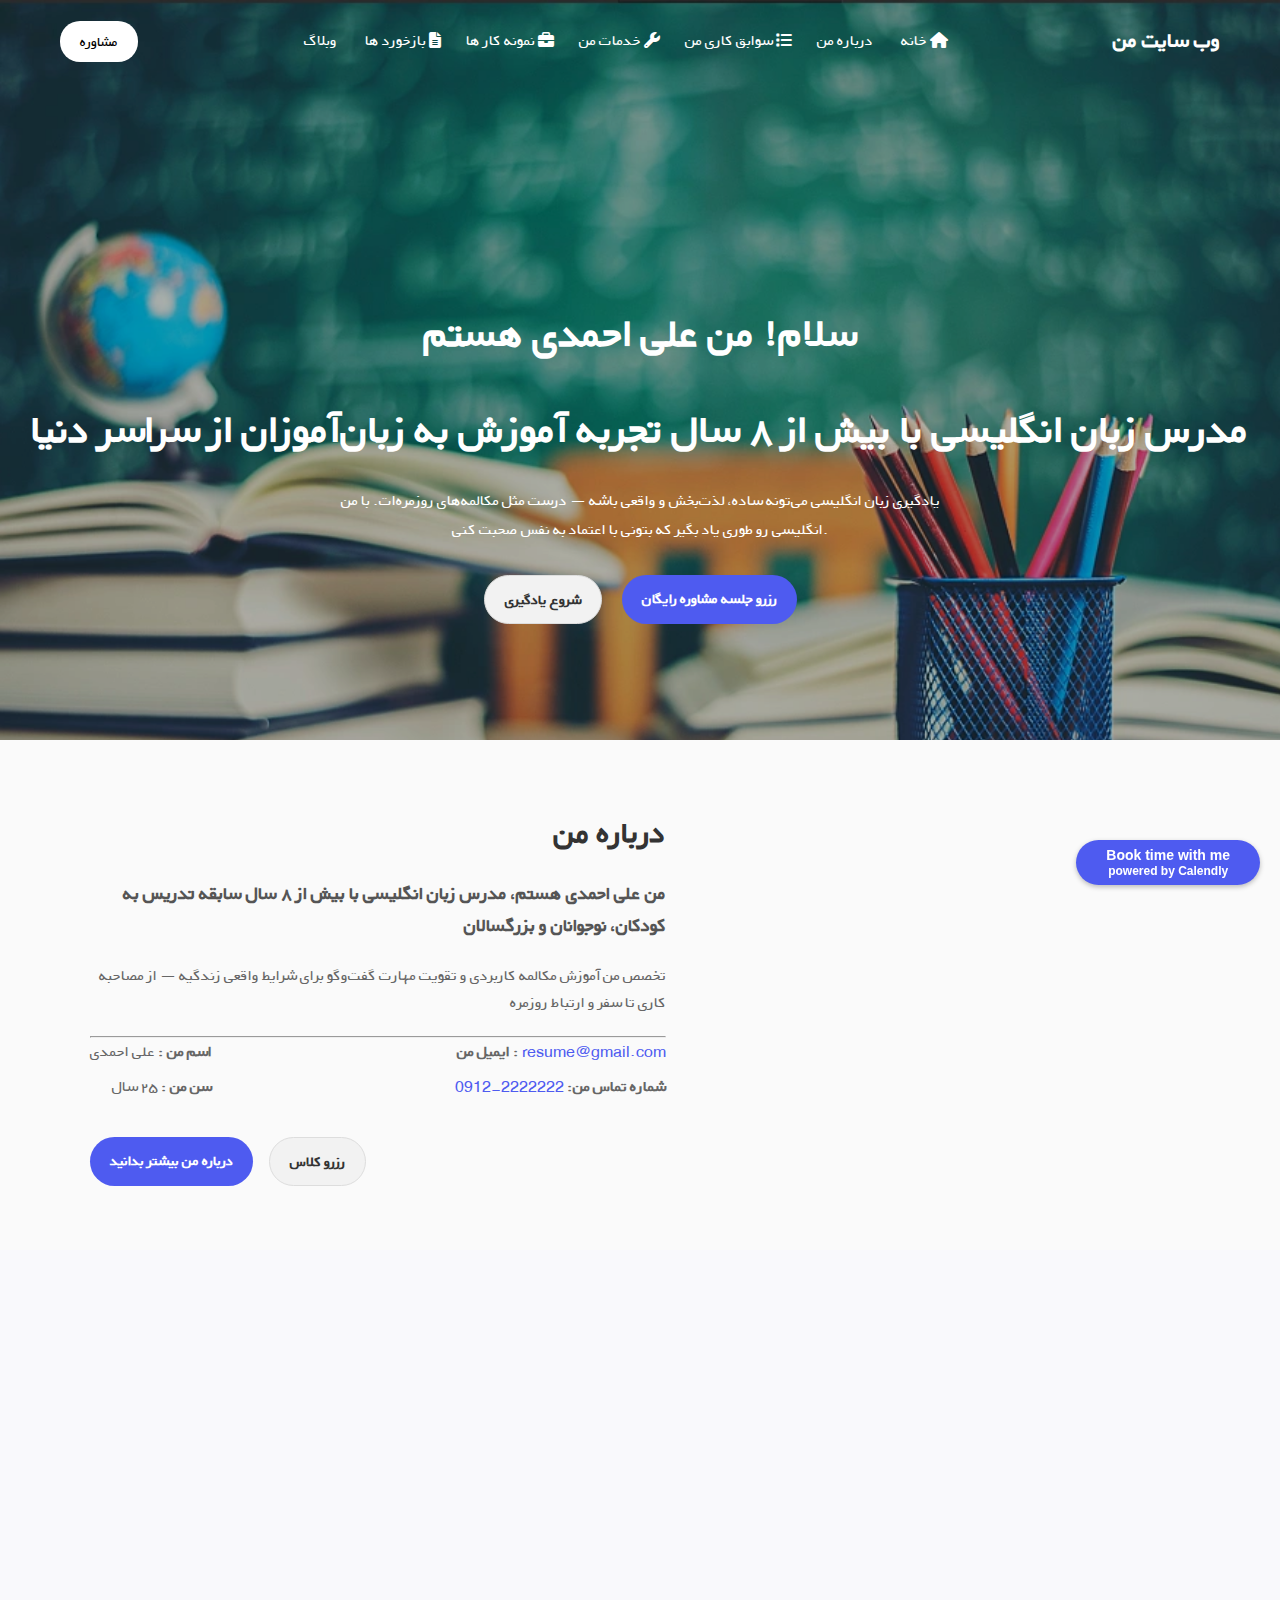
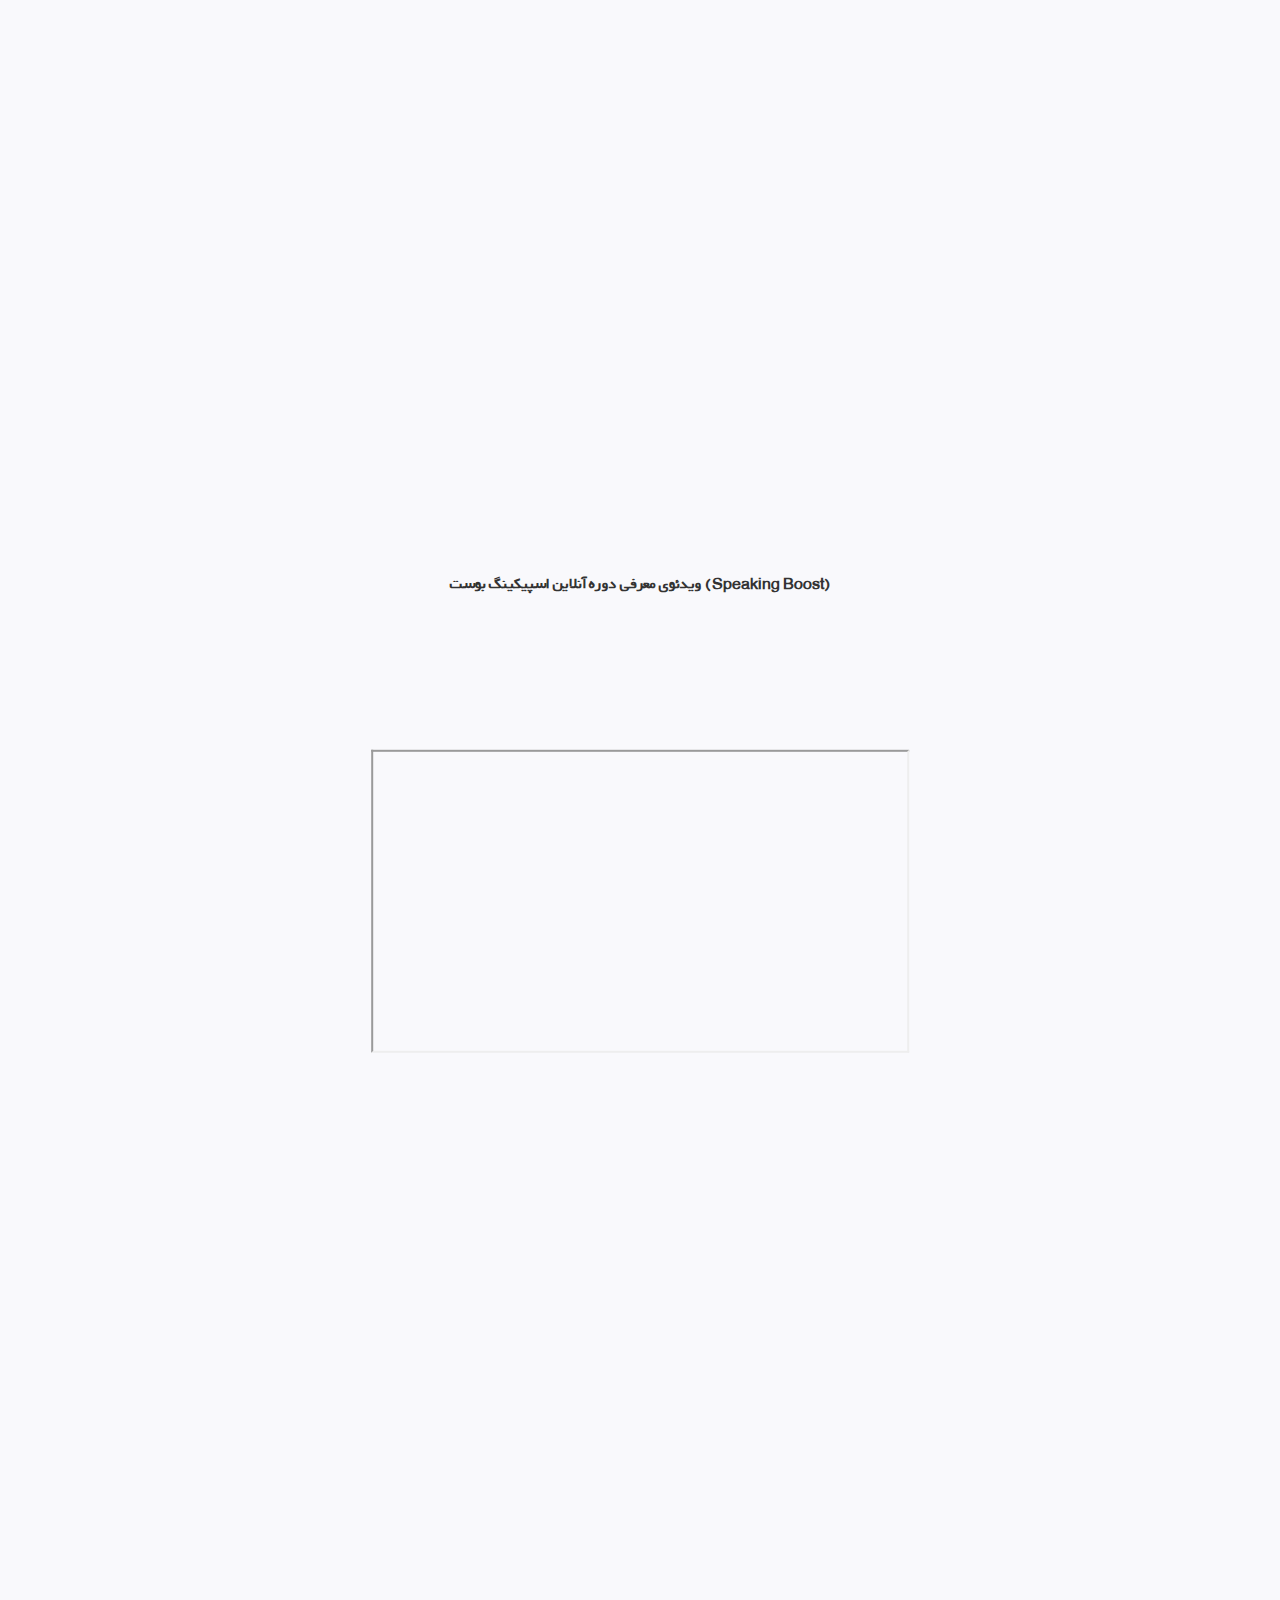
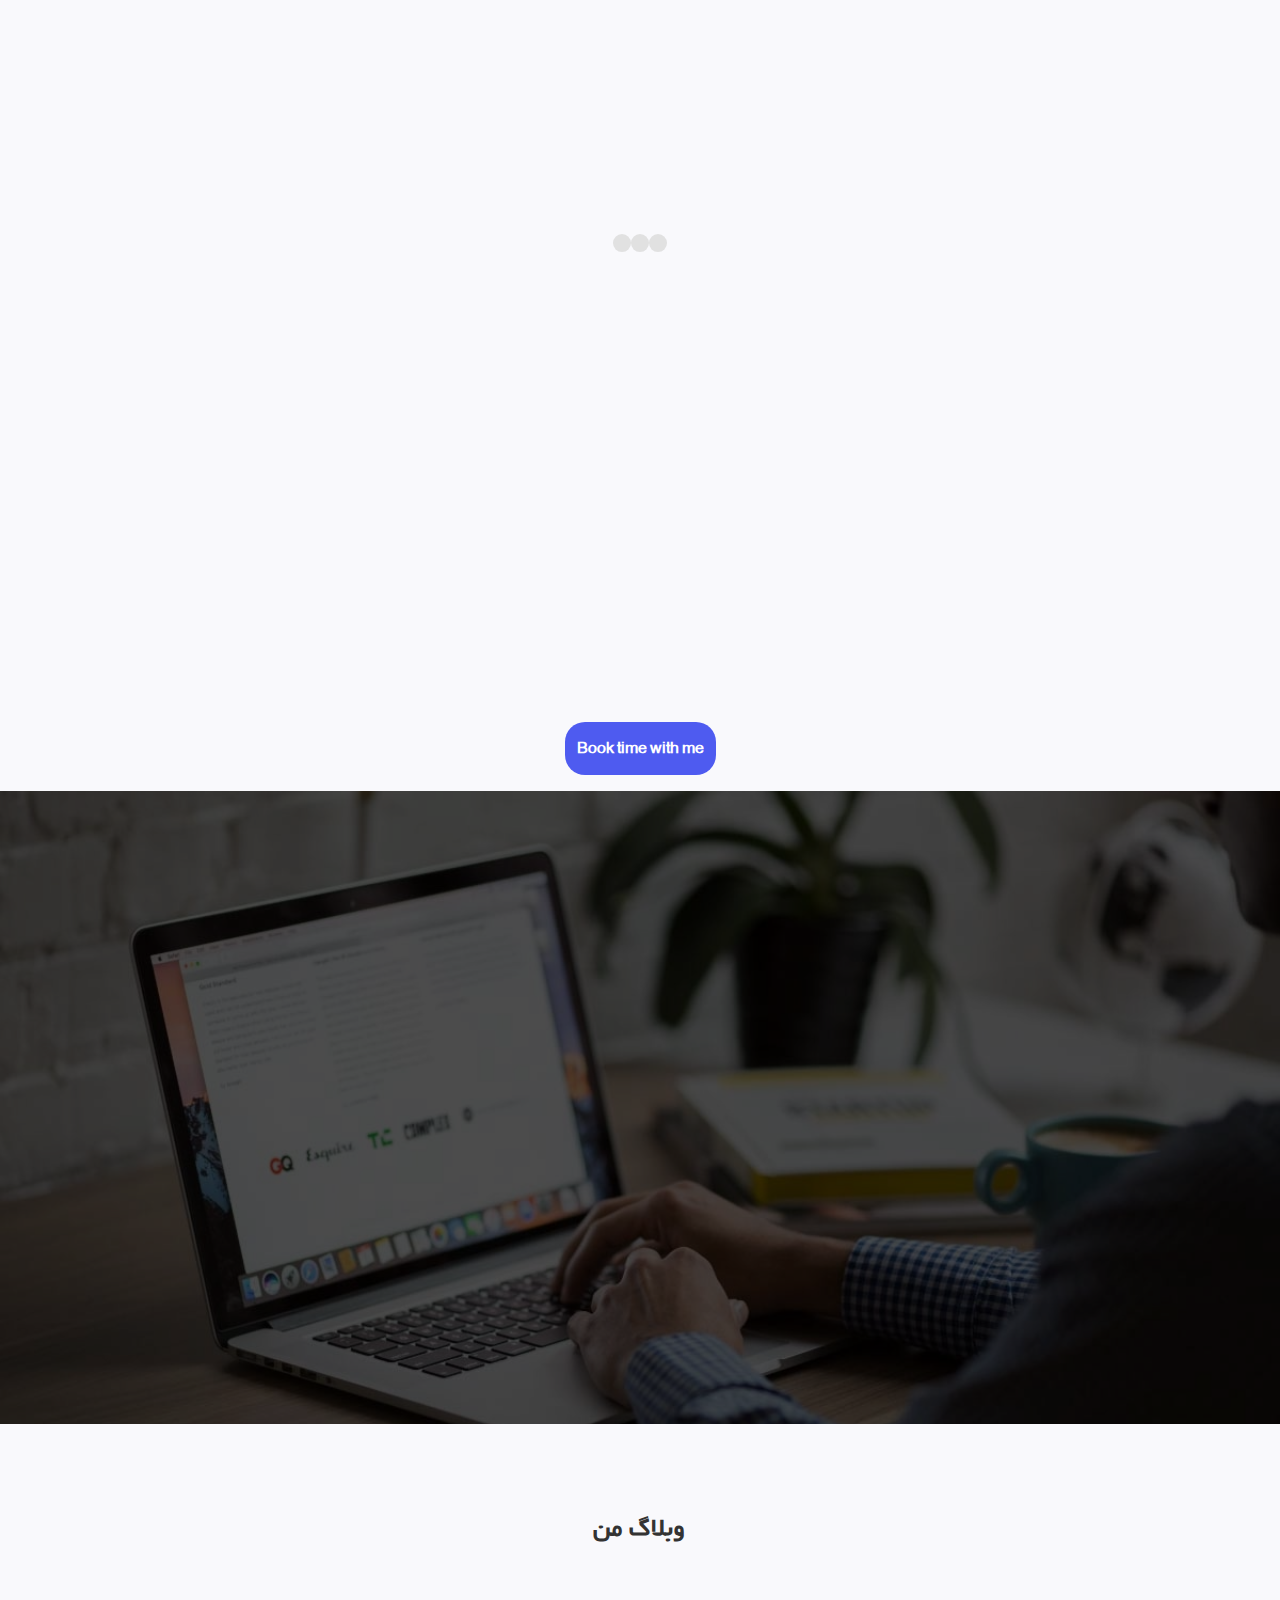
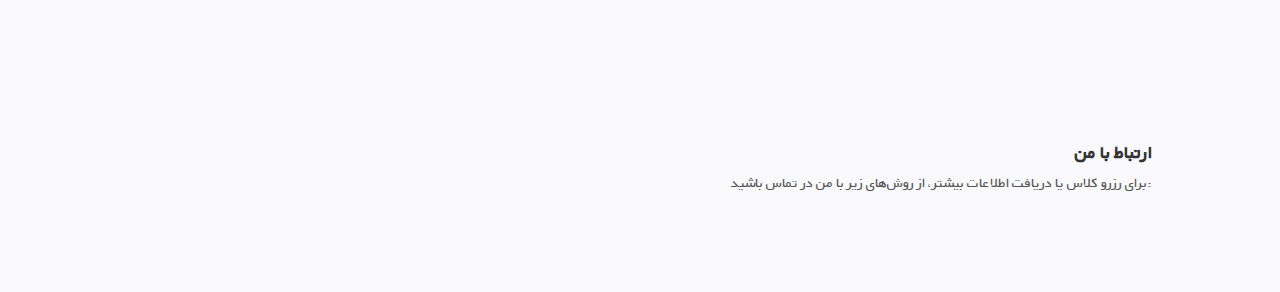
<file: index.html>
<!DOCTYPE html>
<html lang="en">
  <head>
    <meta charset="UTF-8" />
    <meta name="viewport" content="width=device-width, initial-scale=1.0" />
    <link rel="stylesheet" type="text/css" href="css/style.css" />
    <link
      rel="stylesheet"
      href="https://cdn.jsdelivr.net/npm/swiper@10/swiper-bundle.min.css"
    />
    <link
      rel="stylesheet"
      href="https://cdnjs.cloudflare.com/ajax/libs/font-awesome/4.7.0/css/font-awesome.min.css"
    />
    <link
      rel="stylesheet"
      href="https://cdnjs.cloudflare.com/ajax/libs/font-awesome/6.5.0/css/all.min.css"
    />
    <link href="css/calendly-widget.css" rel="stylesheet" />
    <!-- <link rel="stylesheet" href="css/font-awesome.css">
    <link rel="stylesheet" href="css/font-awesome2.css"> -->

    <title>سایت آماده رزومه</title>
  </head>
  <body>
    <!-- header -->
    <header>
      <div class="hero" id="hero">
        <div class="overlay"></div>
        <!-- Navbar -->
        <div class="navbar">
          <div class="logo">
            <a href="#booking-section" id="nav-consult-btn"> مشاوره </a>
          </div>
          <div class="menu-toggle" id="menu-toggle">
            <i class="fa fa-bars"></i>
          </div>

          <ul id="nav-menu">
            <li>
              <a href="#hero">
                خانه
                <i class="fa fa-home" aria-hidden="true"></i>
              </a>
            </li>
            <li>
              <a href="#about-section">
                درباره من
                <i class="fa fa-id-card-o" aria-hidden="true"></i>
              </a>
            </li>
            <li>
              <a href="#companies-section">
                سوابق کاری من
                <i class="fa fa-list" aria-hidden="true"></i>
              </a>
            </li>
            <li>
              <a href="#services-section">
                خدمات من
                <i class="fa fa-wrench" aria-hidden="true"></i>
              </a>
            </li>
            <li>
              <a href="#portfolio-section">
                نمونه کار ها
                <i class="fa fa-briefcase" aria-hidden="true"></i>
              </a>
            </li>
            <li>
              <a href="#stats-testimonials">
                بازخورد ها
                <i class="fa fa-file-text" aria-hidden="true"></i>
              </a>
            </li>
            <li>
              <a href="#blog-section">
                وبلاگ
                <i class="fa fa-commenting-o" aria-hidden="true"></i>
              </a>
            </li>
          </ul>
          <div class="logo">
            <a href="#hero"> وب سایت من </a>
          </div>
        </div>

        <!-- Hero section -->
        <div class="hero-content reveal fade-up">
          <h1>سلام! من علی احمدی هستم</h1>
          <h1>
            مدرس زبان انگلیسی با بیش از ۸ سال تجربه آموزش به زبان‌آموزان از
            سراسر دنیا
          </h1>
          <p>
            یادگیری زبان انگلیسی می‌تونه ساده، لذت‌بخش و واقعی باشه — درست مثل
            مکالمه‌های روزمره‌ات. با من انگلیسی رو طوری یاد بگیر که بتونی با
            اعتماد به نفس صحبت کنی.
          </p>
          <div class="buttons">
            <a href="#services-section" class="btn btn-secondary"
              >شروع یادگیری</a
            >
            <a href="#booking-section" class="btn btn-primary"
              >رزرو جلسه مشاوره رایگان</a
            >
          </div>
        </div>
      </div>
    </header>
    <main>
      <!-- About Me Section -->
      <section class="about-section" id="about-section">
        <div class="about-container">
          <!-- Left text -->
          <div class="about-text reveal slide-left">
            <h2>درباره من</h2>
            <h3>
              من علی احمدی هستم، مدرس زبان انگلیسی با بیش از ۸ سال سابقه تدریس
              به کودکان، نوجوانان و بزرگسالان
            </h3>
            <p>
              تخصص من آموزش مکالمه کاربردی و تقویت مهارت گفت‌وگو برای شرایط
              واقعی زندگیه — از مصاحبه کاری تا سفر و ارتباط روزمره
            </p>

            <hr />

            <div class="about-info">
              <div>
                <p><strong>اسم من :</strong> علی احمدی</p>
                <p><strong>سن من :</strong> ۲۵ سال</p>
              </div>
              <div>
                <p>
                  <strong>ایمیل من :</strong>
                  <a href="mailto:resume@gmail.com">resume@gmail.com</a>
                </p>
                <p>
                  <a href="tel:09120000000">0912-2222222</a>
                  <strong>:شماره تماس من </strong>
                </p>
              </div>
            </div>

            <div class="about-buttons">
              <a class="btn btn-primary" href="#companies-section"
                >درباره من بیشتر بدانید</a
              >
              <a class="btn btn-secondary" href="#booking-section">رزرو کلاس</a>
            </div>
          </div>

          <!-- Right image -->
          <div class="about-image reveal slide-right">
            <img src="images/about-me.webp" alt="About Me" />
          </div>
        </div>
      </section>

      <section class="companies-section" id="companies-section">
        <div class="companies-text reveal fade-up">
          <!-- <span class="sub-title">
            هشت سال سابقه کاری در بهترین شرکت های فناوری اطلاعات
          </span> -->
          <h2>
            مکان‌هایی که در آن‌ها <span class="highlight">تدریس </span> کرده‌ام
          </h2>
          <p>
            در طول این سال‌ها، افتخار داشتم به بیش از ۴۰۰ زبان‌آموز از کشورهای
            مختلف کمک کنم تا با اعتماد به نفس انگلیسی صحبت کنند.
          </p>
          <a href="#portfolio-section" class="btn"> مشاهده سوابق کامل </a>
        </div>

        <div class="companies-grid reveal zoom-in">
          <div class="company-card">
            <img src="icons/company-icon (1).webp" alt="آکادمی ایران‌لرن" />
            <h3>آکادمی زبان ایران‌لرن</h3>
            <p>۱۳۹۵ تا ۱۳۹۸</p>
          </div>

          <div class="company-card">
            <img src="icons/company-icon (2).webp" alt="پلتفرم LinguaConnect" />
            <h3>پلتفرم بین‌المللی LinguaConnect</h3>
            <p>۱۳۹۹ تا ۱۴۰۱</p>
          </div>

          <div class="company-card">
            <img src="icons/company-icon (3).webp" alt="مدرس خصوصی آنلاین" />
            <h3>مدرس خصوصی آنلاین</h3>
            <p>از ۱۴۰۱ تا امروز</p>
          </div>

          <div class="company-card">
            <img
              src="icons/company-icon (4).webp"
              alt="مؤسسه زبان ایران‌نوین"
            />
            <h3>مؤسسه زبان ایران‌نوین</h3>
            <p>۱۳۹۴ تا ۱۳۹۵</p>
          </div>

          <div class="company-card">
            <img
              src="icons/company-icon (5).webp"
              alt="مرکز آموزشی EnglishLand"
            />
            <h3>مرکز آموزشی EnglishLand</h3>
            <p>۱۳۹۸ تا ۱۳۹۹</p>
          </div>

          <div class="company-card">
            <img
              src="icons/company-icon (6).webp"
              alt="مدرس دوره‌های IELTS آنلاین"
            />
            <h3>مدرس دوره‌های IELTS آنلاین</h3>
            <p>۱۴۰۰ تا امروز</p>
          </div>
        </div>
      </section>

      <section class="services-section" id="services-section">
        <div class="services-header reveal fade-up">
          <h2>خدمات من</h2>
          <p>
            لورم ایپسوم متن ساختگی با تولید سادگی نامفهوم از صنعت چاپ و با
            استفاده از طراحان گرافیک است.
          </p>
        </div>

        <div class="services-grid">
          <!-- آموزش مکالمه روزمره -->
          <div class="service-card reveal fade-up" style="--delay:0s"">
            <div class="icon">
              <i class="fa-solid fa-comments" aria-hidden="true"></i>
            </div>
            <h3>آموزش مکالمه روزمره</h3>
            <p>
              تمرکز بر تقویت مهارت گفتاری در موقعیت‌های روزمره برای داشتن
              مکالمه‌ای روان و طبیعی.
            </p>
          </div>

          <!-- تقویت مهارت شنیداری -->
          <div class="service-card reveal fade-up" style="--delay:0.15s">
            <div class="icon">
              <i class="fa-solid fa-headphones" aria-hidden="true"></i>
            </div>
            <h3>تقویت مهارت شنیداری</h3>
            <p>
              تمرین با ویدیو، پادکست و گفت‌وگوهای واقعی برای افزایش درک شنیداری
              زبان انگلیسی.
            </p>
          </div>

          <!-- آمادگی آزمون آیلتس / تافل -->
          <div class="service-card reveal fade-up" style="--delay:0.45s">
            <div class="icon">
              <i class="fa-solid fa-graduation-cap" aria-hidden="true"></i>
            </div>
            <h3>آمادگی آزمون آیلتس / تافل</h3>
            <p>
              آموزش مهارت‌های لازم برای موفقیت در آزمون‌های بین‌المللی زبان
              انگلیسی با نمونه سوال و نکات کلیدی.
            </p>
          </div>

          <!-- کلاس خصوصی آنلاین -->
          <div class="service-card reveal fade-up" style="--delay:0.6s">
            <div class="icon">
              <i class="fa-solid fa-laptop" aria-hidden="true"></i>
            </div>
            <h3>کلاس خصوصی آنلاین</h3>
            <p>
              جلسات خصوصی و منعطف به صورت آنلاین با تمرکز بر اهداف و سطح زبان
              شما.
            </p>
          </div>

          <!-- آموزش گرامر و لغت -->
          <div class="service-card reveal fade-up" style="--delay:0.75s">
            <div class="icon">
              <i class="fa-solid fa-book-open" aria-hidden="true"></i>
            </div>
            <h3>آموزش گرامر و لغت</h3>
            <p>
              یادگیری آسان و کاربردی دستور زبان و واژگان ضروری برای مکالمه و
              نوشتار بهتر.
            </p>
          </div>

          <!-- آموزش زبان برای سفر -->
          <div class="service-card reveal fade-up" style="--delay:90s">
            <div class="icon">
              <i class="fa-solid fa-plane-departure" aria-hidden="true"></i>
            </div>
            <h3>آموزش زبان برای سفر</h3>
            <p>
              یادگیری اصطلاحات و جملات ضروری برای برقراری ارتباط در موقعیت‌های
              سفر و گردشگری.
            </p>
          </div>

          <!-- مکالمه تجاری و کاری -->
          <div class="service-card reveal fade-up" style="--delay:1.05s">
            <div class="icon">
              <i class="fa-solid fa-briefcase" aria-hidden="true"></i>
            </div>
            <h3>مکالمه تجاری و کاری</h3>
            <p>
              آموزش زبان تخصصی برای محیط‌های کاری، جلسات، ایمیل‌ها و مصاحبه‌های
              شغلی.
            </p>
          </div>

          <!-- ارزیابی و مشاوره سطح زبان -->
          <div class="service-card reveal fade-up" style="--delay:1.2s">
            <div class="icon">
              <i class="fa-solid fa-clipboard-check" aria-hidden="true"></i>
            </div>
            <h3>ارزیابی و مشاوره سطح زبان</h3>
            <p>
              تعیین سطح دقیق و ارائه مسیر آموزشی مناسب برای پیشرفت سریع‌تر در
              یادگیری زبان.
            </p>
          </div>
        </div>
      </section>
      <section class="portfolio-section" id="portfolio-section">
        <div class="portfolio-header reveal fade-up">
          <h2>نمونه کارها</h2>
          <p>
            لورم ایپسوم متن ساختگی با تولید سادگی نامفهوم از صنعت چاپ و با
            استفاده از طراحان گرافیک است.
          </p>
        </div>

        <div class="portfolio-grid">
          <div class="portfolio-item reveal zoom-in">
            <img
              src="images/portfolio/english-speaking.webp"
              alt="دوره آنلاین اسپیکینگ بوست"
            />
            <div class="overlay-text">
              <h3>دوره آنلاین Speaking Boost</h3>
              <p>مکالمه کاربردی سطح متوسط</p>
            </div>
          </div>

          <div class="portfolio-item reveal zoom-in">
            <img
              src="images/portfolio/english-for-travel.webp"
              alt="کارگاه انگلیسی برای سفر"
            />
            <div class="overlay-text">
              <h3>کارگاه انگلیسی در سفر</h3>
              <p>لغات و مکالمات سفر</p>
            </div>
          </div>

          <div class="portfolio-item reveal zoom-in">
            <img
              src="images/portfolio/english-at-work.webp"
              alt="دوره زبان انگلیسی کاری"
            />
            <div class="overlay-text">
              <h3>دوره English for Work</h3>
              <p>انگلیسی حرفه‌ای محل کار</p>
            </div>
          </div>

          <div class="portfolio-item reveal zoom-in">
            <img
              src="images/portfolio/speak-english.webp"
              alt="چالش صد روز مکالمه انگلیسی"
            />
            <div class="overlay-text">
              <h3>پروژه 100 Days of Speaking</h3>
              <p>تمرین روزانه روان‌گویی</p>
            </div>
          </div>

          <div class="portfolio-item reveal zoom-in">
            <img
              src="images/portfolio/english-pronounciation.webp"
              alt="دوره تقویت تلفظ انگلیسی"
            />
            <div class="overlay-text">
              <h3>دوره Pronunciation Clinic</h3>
              <p>تلفظ و لهجه طبیعی</p>
            </div>
          </div>

          <div class="portfolio-item reveal zoom-in">
            <img
              src="images/portfolio/IELTS.webp"
              alt="دوره اسپیکینگ آیلتس مستری"
            />
            <div class="overlay-text">
              <h3>دوره IELTS Speaking Mastery</h3>
              <p>آمادگی کامل اسپیکینگ آیلتس</p>
            </div>
          </div>
        </div>
        <h4>
          ویدئوی معرفی دوره آنلاین اسپیکینگ بوست (Speaking Boost)
        </h4>
        <div class="video-container">
          <iframe
            src="https://www.aparat.com/video/video/embed/videohash/p5710wq/vt/frame"
            allowfullscreen
            webkitallowfullscreen
            mozallowfullscreen
          ></iframe>
        </div>
      </section>
      <section class="booking-section" id="booking-section">
        <h4 class="reveal fade-up video-label">
          رزرو زمان با من
        </h4>
        <div
          class="calendly-inline-widget"
          data-url="https://calendly.com/a-jafari-tech/book"
          style="
            position: relative;
            min-width: 320px;
            height: 920px;
            width: 770px;
          "
        ></div>
        <a
          href=""
          id="calendly-btn"
          onclick="Calendly.initPopupWidget({url: 'https://calendly.com/a-jafari-tech/book'});return false;"
          >Book time with me</a
        >
      </section>
      <section class="stats-testimonials" id="stats-testimonials">
        <div class="overlay"></div>
        <div class="container">
          <!-- Left side - Stats -->
          <div class="stats reveal fade-up">
            <h2>اجازه دهید اعداد سخن بگویند !</h2>

            <div class="stats-grid">
              <div class="stat-item">
                <div class="icon">
                  <i class="fa fa-globe" aria-hidden="true"></i>
                </div>
                <h3>4۰۰+</h3>
                <p>زبان آموز راضی</p>
              </div>
              <div class="stat-item">
                <div class="icon">
                  <i class="fa fa-star-o" aria-hidden="true"></i>
                </div>
                <h3>۱۰۰%</h3>
                <p>میزان رضایت زبان آموزان</p>
              </div>
              <div class="stat-item">
                <div class="icon">
                  <i class="fa fa-globe" aria-hidden="true"></i>
                </div>
                <h3>۸+</h3>
                <p>سال تجربه تدریس</p>
              </div>
              <div class="stat-item">
                <div class="icon">
                  <i class="fa fa-graduation-cap" aria-hidden="true"></i>
                </div>
                <h3>15+</h3>
                <p>از کشور های مخلتف زبان آموز</p>
              </div>
            </div>
          </div>

          <!-- Right side - Testimonials -->
          <div class="testimonials reveal fade-up">
            <h2>مشتریان در مورد من چی می‌گویند ؟</h2>

            <div class="swiper-container">
              <div class="swiper mySwiper">
                <div class="swiper-wrapper">
                  <!-- Testimonial 1 -->
                  <div class="swiper-slide">
                    <div class="testimonial-box">
                      <p>
                        کلاس‌های اقای احمدی واقعاً متفاوتن! یادگیری با مثال‌های
                        واقعی باعث شد بعد از ۳ ماه بتونم راحت صحبت کنم.
                      </p>
                      <div class="testimonial-user">
                        <img
                          src="images\client\client (1).webp"
                          alt="زبان‌آموز IELTS"
                        />
                        <div>
                          <strong> محمد اکبری </strong>
                          <span> زبان‌آموز IELTS </span>
                        </div>
                      </div>
                    </div>
                  </div>

                  <!-- Testimonial 2 -->
                  <div class="swiper-slide">
                    <div class="testimonial-box">
                      <p>
                        "روششون خیلی صبر و انرژی داره، باعث شد استرسم از بین
                        بره!"
                      </p>
                      <div class="testimonial-user">
                        <img
                          src="images\client\client (2).webp"
                          alt="زبان‌آموز IELTS"
                        />
                        <div>
                          <strong>علی محمدی</strong>
                          <span>زبان‌آموز IELTS</span>
                        </div>
                      </div>
                    </div>
                  </div>

                  <!-- Testimonial 3 -->
                  <div class="swiper-slide">
                    <div class="testimonial-box">
                      <p>
                        "قبل از کلاس‌ها همیشه از صحبت کردن می‌ترسیدم، اما
                        تمرین‌های مداوم و بازخوردهای دقیق آقای احمدی باعث شد
                        اعتماد به نفس پیدا کنم."
                      </p>
                      <div class="testimonial-user">
                        <img
                          src="images\client\client (3).webp"
                          alt="زبان‌آموز IELTS"
                        />
                        <div>
                          <strong>رضا دوستی</strong>
                          <span>زبان‌آموز IELTS</span>
                        </div>
                      </div>
                    </div>
                  </div>

                  <!-- Testimonial 4 -->
                  <div class="swiper-slide">
                    <div class="testimonial-box">
                      <p>
                        "روش تدریسشون خیلی منظم و جذابه. برای آزمون IELTS با
                        ایشون کار کردم و نمره Speaking من از ۵.۵ به ۷ رسید!"
                      </p>
                      <div class="testimonial-user">
                        <img
                          src="images\client\client (2).webp"
                          alt="زبان‌آموز IELTS"
                        />
                        <div>
                          <strong>مرتضی امیری</strong>
                          <span> زبان‌آموز IELTS </span>
                        </div>
                      </div>
                    </div>
                  </div>
                </div>

                <!-- Pagination -->
                <div class="swiper-pagination"></div>

                <!-- Navigation -->
                <div class="swiper-button-next"></div>
                <div class="swiper-button-prev"></div>
              </div>
            </div>
          </div>
        </div>
      </section>
      <section class="blog-section" id="blog-section">
        <div class="container">
          <h2 class="section-title">وبلاگ من</h2>
          <!-- <p class="section-subtitle">
            لورم ایپسوم متن ساختگی با تولید سادگی نامفهوم از صنعت چاپ و با
            استفاده از طراحان گرافیک است.
          </p> -->

          <div class="blog-grid">
            <!-- Blog Card 1 -->
            <div class="blog-card reveal slide-up">
              <img src="images/blog/listening-english.webp" alt="Blog Post" />
              <div class="blog-content">
                <h3>چطور مکالمه انگلیسی خود را تقویت کنیم؟</h3>
                <p>نکاتی ساده برای تمرین مکالمه در خانه</p>
                <a href="blog-page/blog3.html" class="read-more" target="_blank"
                  >ادامه مطلب →</a
                >
                <div class="blog-footer">
                  <span> 1403/07/14 </span>
                  <span>بدون دیدگاه</span>
                </div>
              </div>
            </div>

            <!-- Blog Card 2 -->
            <div class="blog-card reveal slide-up">
              <img src="images/blog/useful-expressions.webp" alt="Blog Post" />
              <div class="blog-content">
                <h3>۵ عبارت رایج در گفت‌وگوی روزمره انگلیسی</h3>
                <p>اصطلاحاتی که هر روز در فیلم‌ها می‌شنوی</p>
                <a href="blog-page/blog2.html" class="read-more" target="_blank"
                  >ادامه مطلب →</a
                >
                <div class="blog-footer">
                  <span> 1403/07/14 </span>
                  <span>بدون دیدگاه</span>
                </div>
              </div>
            </div>

            <!-- Blog Card 3 -->
            <div class="blog-card reveal slide-up">
              <img
                src="images/blog/english-for-interview.webp"
                alt="Blog Post"
              />
              <div class="blog-content">
                <h3>چطور برای مصاحبه کاری به زبان انگلیسی آماده شویم؟</h3>
                <p>نمونه پاسخ‌های حرفه‌ای برای سوالات سخت مصاحبه</p>
                <a href="blog-page/blog1.html" class="read-more" target="_blank"
                  >ادامه مطلب →</a
                >
                <div class="blog-footer">
                  <span> 1403/07/14 </span>
                  <span>بدون دیدگاه</span>
                </div>
              </div>
            </div>
          </div>
        </div>
      </section>
      <section class="contact-section">
        <div class="container">
          <h2 class="section-title">ارتباط با مدرس</h2>
          <!-- <p class="section-subtitle">
            لورم ایپسوم متن ساختگی با تولید سادگی نامفهوم از صنعت چاپ و با
            استفاده از طراحان گرافیک است.
          </p> -->

          <form
            class="contact-form reveal fade-up"
            action="https://webhook.site/1a3f2597-e548-45da-bf3e-9270c674ea1f"
          >
            <div class="form-group">
              <label for="fullname">نام کامل</label>
              <input
                type="text"
                id="fullname"
                name="fullname"
                placeholder="لطفاً نام و نام خانوادگی خود را وارد نمایید"
              />
            </div>

            <div class="form-group">
              <label for="phone">شماره تماس</label>
              <input
                type="tel"
                id="phone"
                name="phone"
                placeholder="مثلاً 09120000000"
              />
            </div>

            <div class="form-group">
              <label for="email">ایمیل</label>
              <input
                type="email"
                id="email"
                name="email"
                placeholder="example@email.com"
              />
            </div>

            <div class="form-group">
              <label for="level">سطح زبان</label>
              <select id="level" name="level">
                <option value="">انتخاب سطح</option>
                <option value="beginner">مبتدی</option>
                <option value="intermediate">متوسط</option>
                <option value="advanced">پیشرفته</option>
              </select>
            </div>

            <div class="form-group">
              <label for="goal">هدف از یادگیری</label>
              <select id="goal" name="goal">
                <option value="">انتخاب هدف</option>
                <option value="conversation">مکالمه</option>
                <option value="travel">سفر</option>
                <option value="exam">آزمون IELTS / TOEFL</option>
                <option value="work">کار یا مهاجرت</option>
                <option value="other">سایر</option>
              </select>
            </div>

            <div class="form-group">
              <label for="message">پیام یا توضیحات</label>
              <textarea
                id="message"
                name="message"
                rows="5"
                placeholder="اگر توضیحی دارید، اینجا بنویسید"
              ></textarea>
            </div>

            <button
              type="submit"
              class="btn"
              style="background-color: var(--blue-color); color: #fff"
            >
              ارسال
            </button>
          </form>

          <div class="contact-info reveal fade-up">
            <div class="info-item">
              <i class="fa fa-phone icon" aria-hidden="true"></i>
              <h4>شماره تماس</h4>
              <p>+98 912 345 6789</p>
            </div>

            <div class="info-item">
              <i class="fa fa-envelope-o icon" aria-hidden="true"></i>
              <h4>آدرس ایمیل</h4>
              <p>resume@gmail.com</p>
              <p>office.resume@gmail.com</p>
            </div>

            <div class="info-item">
              <i class="fa fa-map-o icon" aria-hidden="true"></i>
              <h4>آدرس من</h4>
              <p>تهران، کوچه بیست و پنجم، خیابان ولیعصر</p>
            </div>
          </div>
        </div>
      </section>
      <section class="clients-section">
        <div class="container">
          <div class="social reveal rotate-in">
            <div class="social-icons">
              <a href="https://www.linkedin.com/in/alireza-jafari-tech"
                ><i class="fab fa-telegram"></i
              ></a>
              <a href="https://www.linkedin.com/in/alireza-jafari-tech"
                ><i class="fab fa-instagram"></i
              ></a>
              <a href="https://www.linkedin.com/in/alireza-jafari-tech"
                ><i class="fab fa-youtube"></i
              ></a>
              <a href="https://www.linkedin.com/in/alireza-jafari-tech"
                ><i class="fab fa-linkedin"></i
              ></a>
              <a href="https://www.linkedin.com/in/alireza-jafari-tech"
                ><i class="fab fa-facebook"></i
              ></a>
            </div>
            <p>من را در شبکه‌های اجتماعی دنبال کنید</p>
          </div>

          <div class="client-text">
            <h3>ارتباط با من</h3>
            <p>
              برای رزرو کلاس یا دریافت اطلاعات بیشتر، از روش‌های زیر با من در
              تماس باشید:
            </p>
          </div>
        </div>
      </section>
    </main>
    <!-- Scroll to Top Button -->
    <button id="scrollTopBtn" title="برو بالا">
      <i class="fa fa-arrow-up"></i>
    </button>
    <footer></footer>
    <!-- <script src="https://cdn.jsdelivr.net/npm/swiper@10/swiper-bundle.min.js"></script> -->
    <script src="https://cdn.jsdelivr.net/npm/swiper@11/swiper-bundle.min.js"></script>
    <script src="js/script.js"></script>
    <script src="js/calendly-widget.js" defer></script>
    <script type="text/javascript">
      window.onload = function () {
        Calendly.initBadgeWidget({
          url: "https://calendly.com/a-jafari-tech/book",
          text: "Book time with me",
          color: "#4e5bf0",
          textColor: "#ffffff",
          branding: true,
        });
      };
    </script>
    <script src="js/animation.js"></script>
  </body>
</html>
</file>
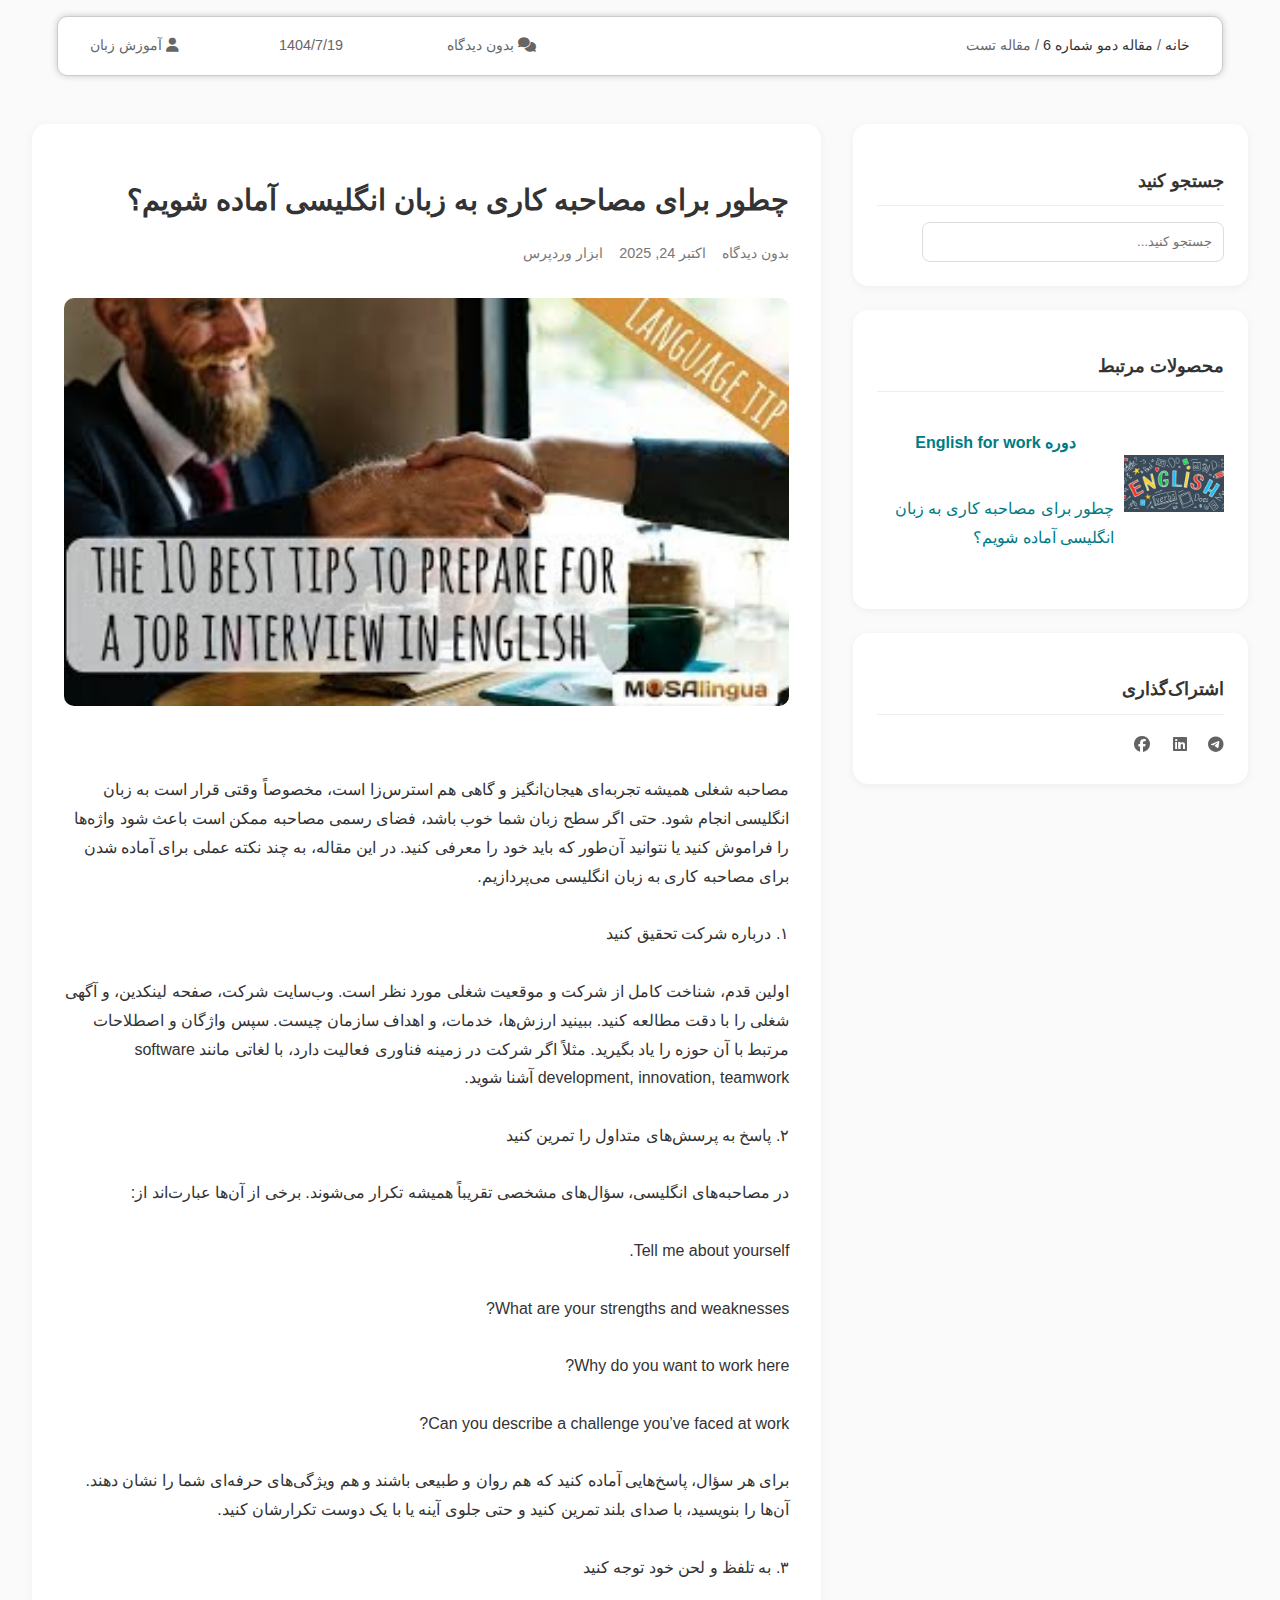
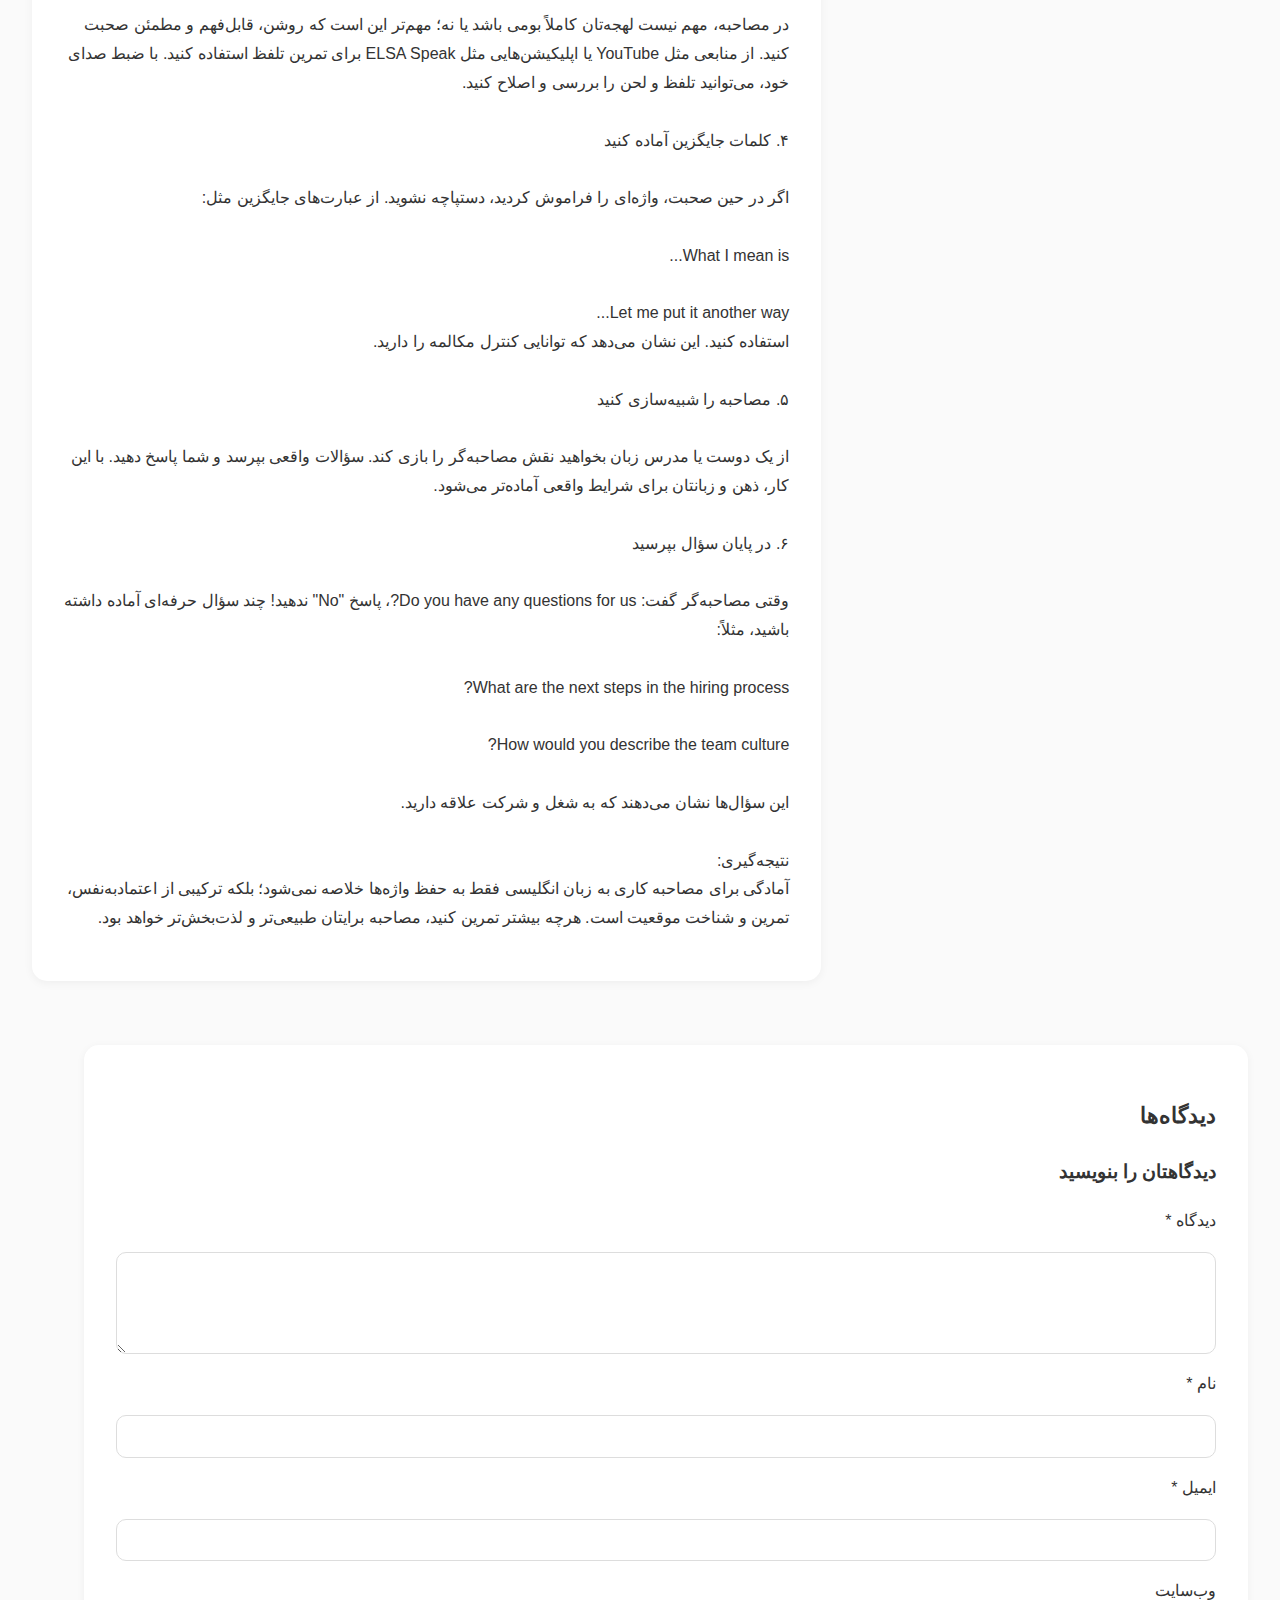
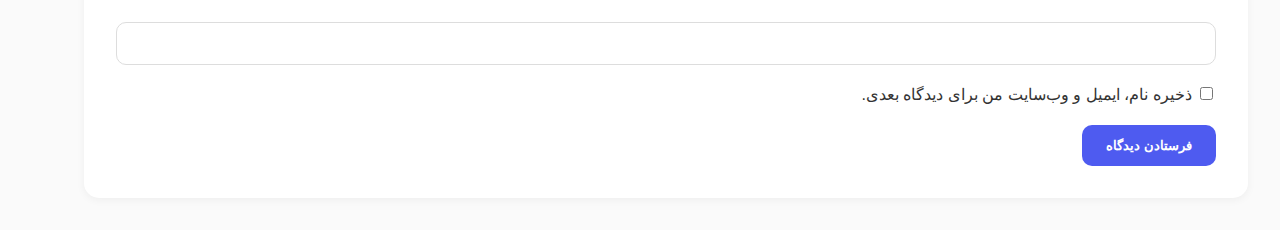
<file: blog-page/blog1.html>
<!DOCTYPE html>
<html lang="fa" dir="rtl">
  <head>
    <meta charset="UTF-8" />
    <meta name="viewport" content="width=device-width, initial-scale=1.0" />
    <title>مقاله تست</title>
    <link rel="stylesheet" href="../css/blog-page.css" />
    <!-- <link href="https://fonts.googleapis.com/css2?family=Vazirmatn:wght@400;600&display=swap" rel="stylesheet"> -->
    <link
      rel="stylesheet"
      href="https://cdnjs.cloudflare.com/ajax/libs/font-awesome/4.7.0/css/font-awesome.min.css"
    />
    <link
      rel="stylesheet"
      href="https://cdnjs.cloudflare.com/ajax/libs/font-awesome/6.5.0/css/all.min.css"
    />
  </head>
  <body>
    <!-- Breadcrumb -->
    <nav class="breadcrumb">
      <div class="post-address">
        <a href="#">خانه</a> / <a href="#">مقاله دمو شماره 6</a> /
        <span>مقاله تست</span>
      </div>
      <div class="blog-meta">
        <span>
          <i class="fa fa-comments" aria-hidden="true"></i>
          بدون دیدگاه
        </span>
        <span>
          <i class="fa fa-calendar-o" aria-hidden="true"></i>
          1404/7/19
        </span>
        <span>
          <i class="fa fa-user" aria-hidden="true"></i>
          آموزش زبان
        </span>
      </div>
    </nav>

    <!-- Main Content -->
    <main class="container">
      <aside class="sidebar">
        <div class="widget search-widget">
          <h3>جستجو کنید</h3>
          <input type="text" placeholder="جستجو کنید..." />
        </div>

        <div class="widget related-posts">
          <h3>محصولات مرتبط</h3>
          <ul>
            <li class="related-post-card">
              <a href="blog-page/blog3.html">
                <div>
                  <img
                    src="../images/blog/blog-image (1).jpg"
                    class="related-post-image"
                    alt="photo"
                  />
                </div>
                <div class="related-post-info">
                  <h4>دوره English for work</h4>
                  <p>چطور برای مصاحبه کاری به زبان انگلیسی آماده شویم؟</p>
                </div>
              </a>
            </li>
          </ul>
        </div>

        <div class="widget share-widget">
          <h3>اشتراک‌گذاری</h3>
          <div class="social-icons">
            <a href="https://www.linkedin.com/in/alireza-jafari-tech">
              <i class="fab fa-telegram"></i>
            </a>
            <a href="https://www.linkedin.com/in/alireza-jafari-tech">
              <i class="fab fa-linkedin"></i>
            </a>
            <a href="https://www.linkedin.com/in/alireza-jafari-tech">
              <i class="fab fa-facebook"></i>
            </a>
          </div>
        </div>
      </aside>
      <article class="post">
        <div class="post-header">
          <h1>چطور برای مصاحبه کاری به زبان انگلیسی آماده شویم؟</h1>
          <ul class="post-meta">
            <li>بدون دیدگاه</li>
            <li>اکتبر 24, 2025</li>
            <li>ابزار وردپرس</li>
          </ul>
        </div>

        <img
          src="../images/blog/english-for-interview.jpg"
          alt="تصویر مقاله"
          class="post-image"
        />

        <div class="post-content">
          <p style="white-space: pre-line;">
            مصاحبه شغلی همیشه تجربه‌ای هیجان‌انگیز و گاهی هم استرس‌زا است، مخصوصاً وقتی قرار است به زبان انگلیسی انجام شود. حتی اگر سطح زبان شما خوب باشد، فضای رسمی مصاحبه ممکن است باعث شود واژه‌ها را فراموش کنید یا نتوانید آن‌طور که باید خود را معرفی کنید. در این مقاله، به چند نکته عملی برای آماده شدن برای مصاحبه کاری به زبان انگلیسی می‌پردازیم.

۱. درباره شرکت تحقیق کنید

اولین قدم، شناخت کامل از شرکت و موقعیت شغلی مورد نظر است. وب‌سایت شرکت، صفحه لینکدین، و آگهی شغلی را با دقت مطالعه کنید. ببینید ارزش‌ها، خدمات، و اهداف سازمان چیست. سپس واژگان و اصطلاحات مرتبط با آن حوزه را یاد بگیرید. مثلاً اگر شرکت در زمینه فناوری فعالیت دارد، با لغاتی مانند software development, innovation, teamwork آشنا شوید.

۲. پاسخ به پرسش‌های متداول را تمرین کنید

در مصاحبه‌های انگلیسی، سؤال‌های مشخصی تقریباً همیشه تکرار می‌شوند. برخی از آن‌ها عبارت‌اند از:

Tell me about yourself.

What are your strengths and weaknesses?

Why do you want to work here?

Can you describe a challenge you’ve faced at work?

برای هر سؤال، پاسخ‌هایی آماده کنید که هم روان و طبیعی باشند و هم ویژگی‌های حرفه‌ای شما را نشان دهند. آن‌ها را بنویسید، با صدای بلند تمرین کنید و حتی جلوی آینه یا با یک دوست تکرارشان کنید.

۳. به تلفظ و لحن خود توجه کنید

در مصاحبه، مهم نیست لهجه‌تان کاملاً بومی باشد یا نه؛ مهم‌تر این است که روشن، قابل‌فهم و مطمئن صحبت کنید. از منابعی مثل YouTube یا اپلیکیشن‌هایی مثل ELSA Speak برای تمرین تلفظ استفاده کنید. با ضبط صدای خود، می‌توانید تلفظ و لحن را بررسی و اصلاح کنید.

۴. کلمات جایگزین آماده کنید

اگر در حین صحبت، واژه‌ای را فراموش کردید، دستپاچه نشوید. از عبارت‌های جایگزین مثل:

What I mean is...

Let me put it another way...
استفاده کنید. این نشان می‌دهد که توانایی کنترل مکالمه را دارید.

۵. مصاحبه را شبیه‌سازی کنید

از یک دوست یا مدرس زبان بخواهید نقش مصاحبه‌گر را بازی کند. سؤالات واقعی بپرسد و شما پاسخ دهید. با این کار، ذهن و زبانتان برای شرایط واقعی آماده‌تر می‌شود.

۶. در پایان سؤال بپرسید

وقتی مصاحبه‌گر گفت: Do you have any questions for us?، پاسخ "No" ندهید! چند سؤال حرفه‌ای آماده داشته باشید، مثلاً:

What are the next steps in the hiring process?

How would you describe the team culture?

این سؤال‌ها نشان می‌دهند که به شغل و شرکت علاقه دارید.

نتیجه‌گیری:
آمادگی برای مصاحبه کاری به زبان انگلیسی فقط به حفظ واژه‌ها خلاصه نمی‌شود؛ بلکه ترکیبی از اعتمادبه‌نفس، تمرین و شناخت موقعیت است. هرچه بیشتر تمرین کنید، مصاحبه برایتان طبیعی‌تر و لذت‌بخش‌تر خواهد بود.
          </p>
        </div>
      </article>
    </main>

    <!-- Comments Section -->
    <section class="comments-section">
      <h2>دیدگاه‌ها</h2>
      <h3>دیدگاهتان را بنویسید</h3>

      <form
        class="comment-form"
        action="https://webhook.site/1a3f2597-e548-45da-bf3e-9270c674ea1f"
      >
        <label for="comment">دیدگاه *</label>
        <textarea id="comment" rows="5"></textarea>

        <label for="name">نام *</label>
        <input type="text" id="name" />

        <label for="email">ایمیل *</label>
        <input type="email" id="email" />

        <label for="website">وب‌سایت</label>
        <input type="url" id="website" />

        <div class="remember">
          <input type="checkbox" id="remember" />
          <label for="remember"
            >ذخیره نام، ایمیل و وب‌سایت من برای دیدگاه بعدی.</label
          >
        </div>

        <button type="submit" class="btn btn-primary">فرستادن دیدگاه</button>
      </form>
    </section>
  </body>
</html>
</file>
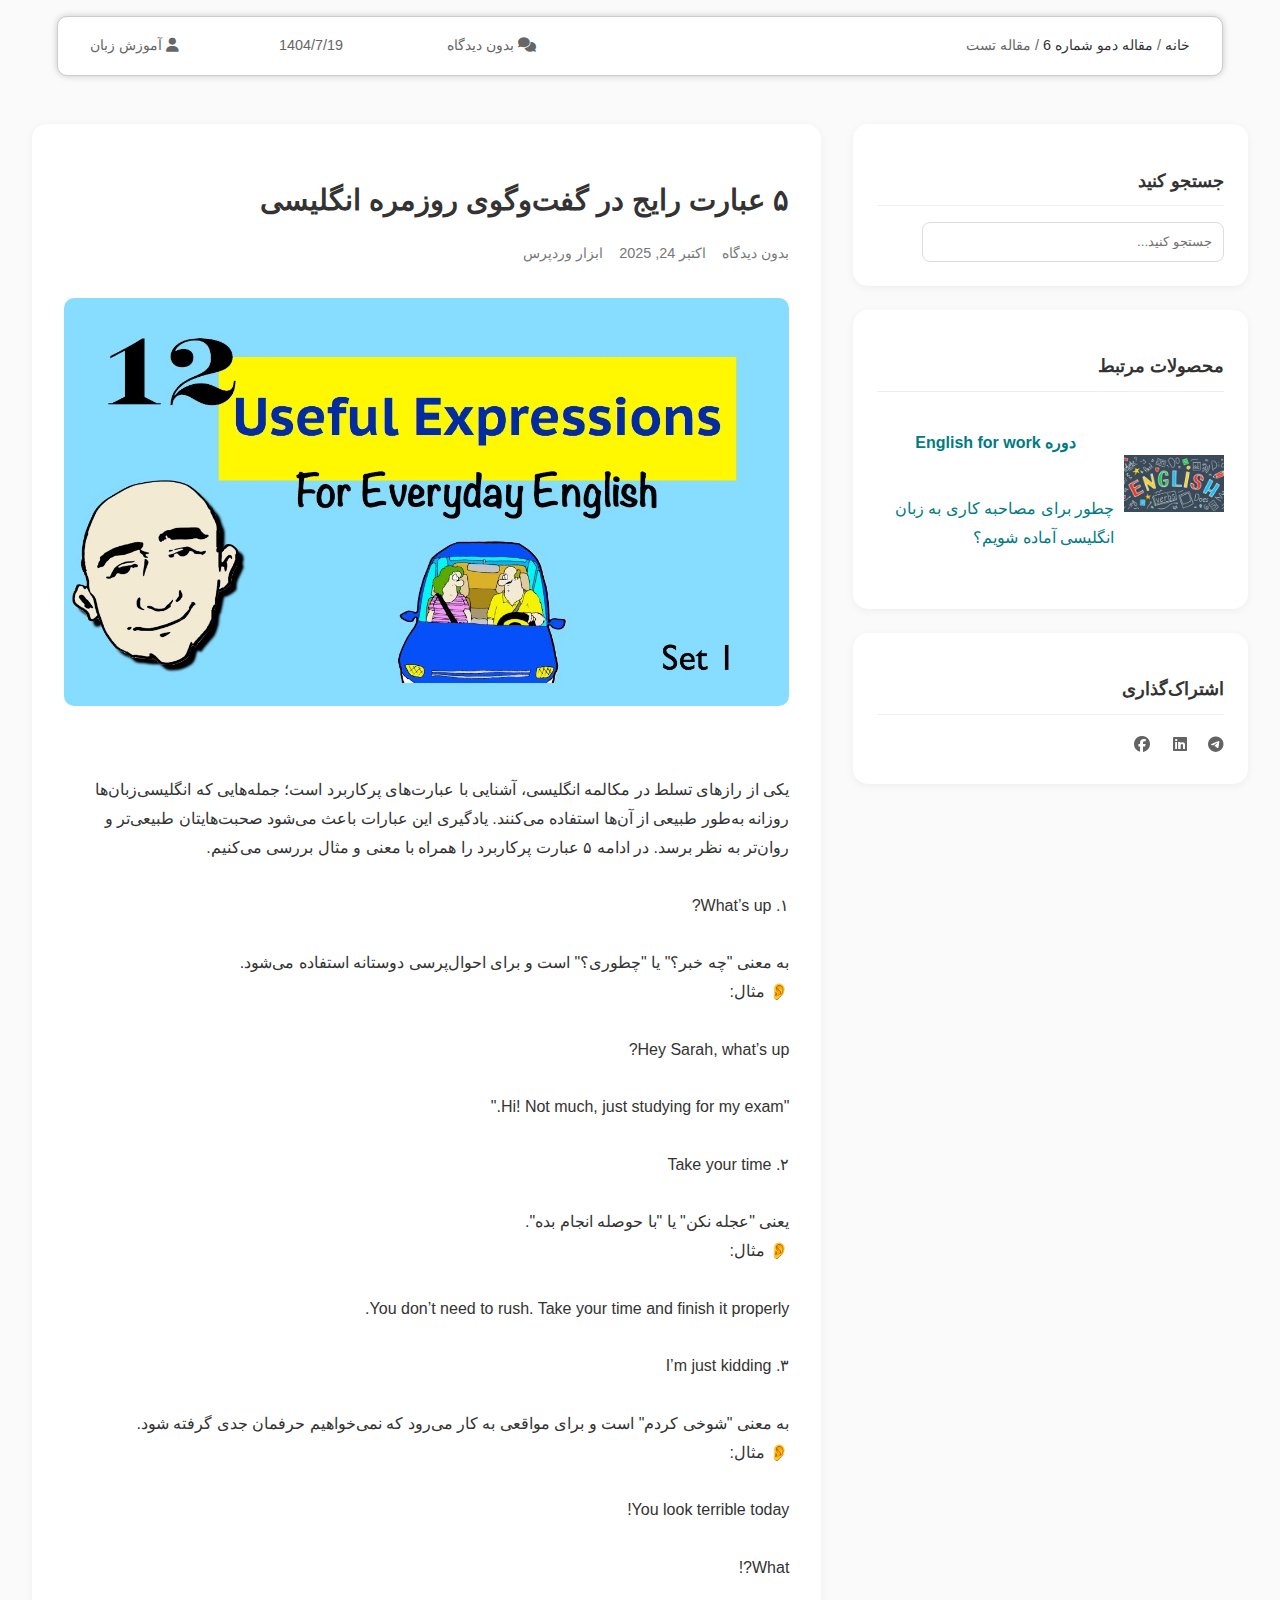
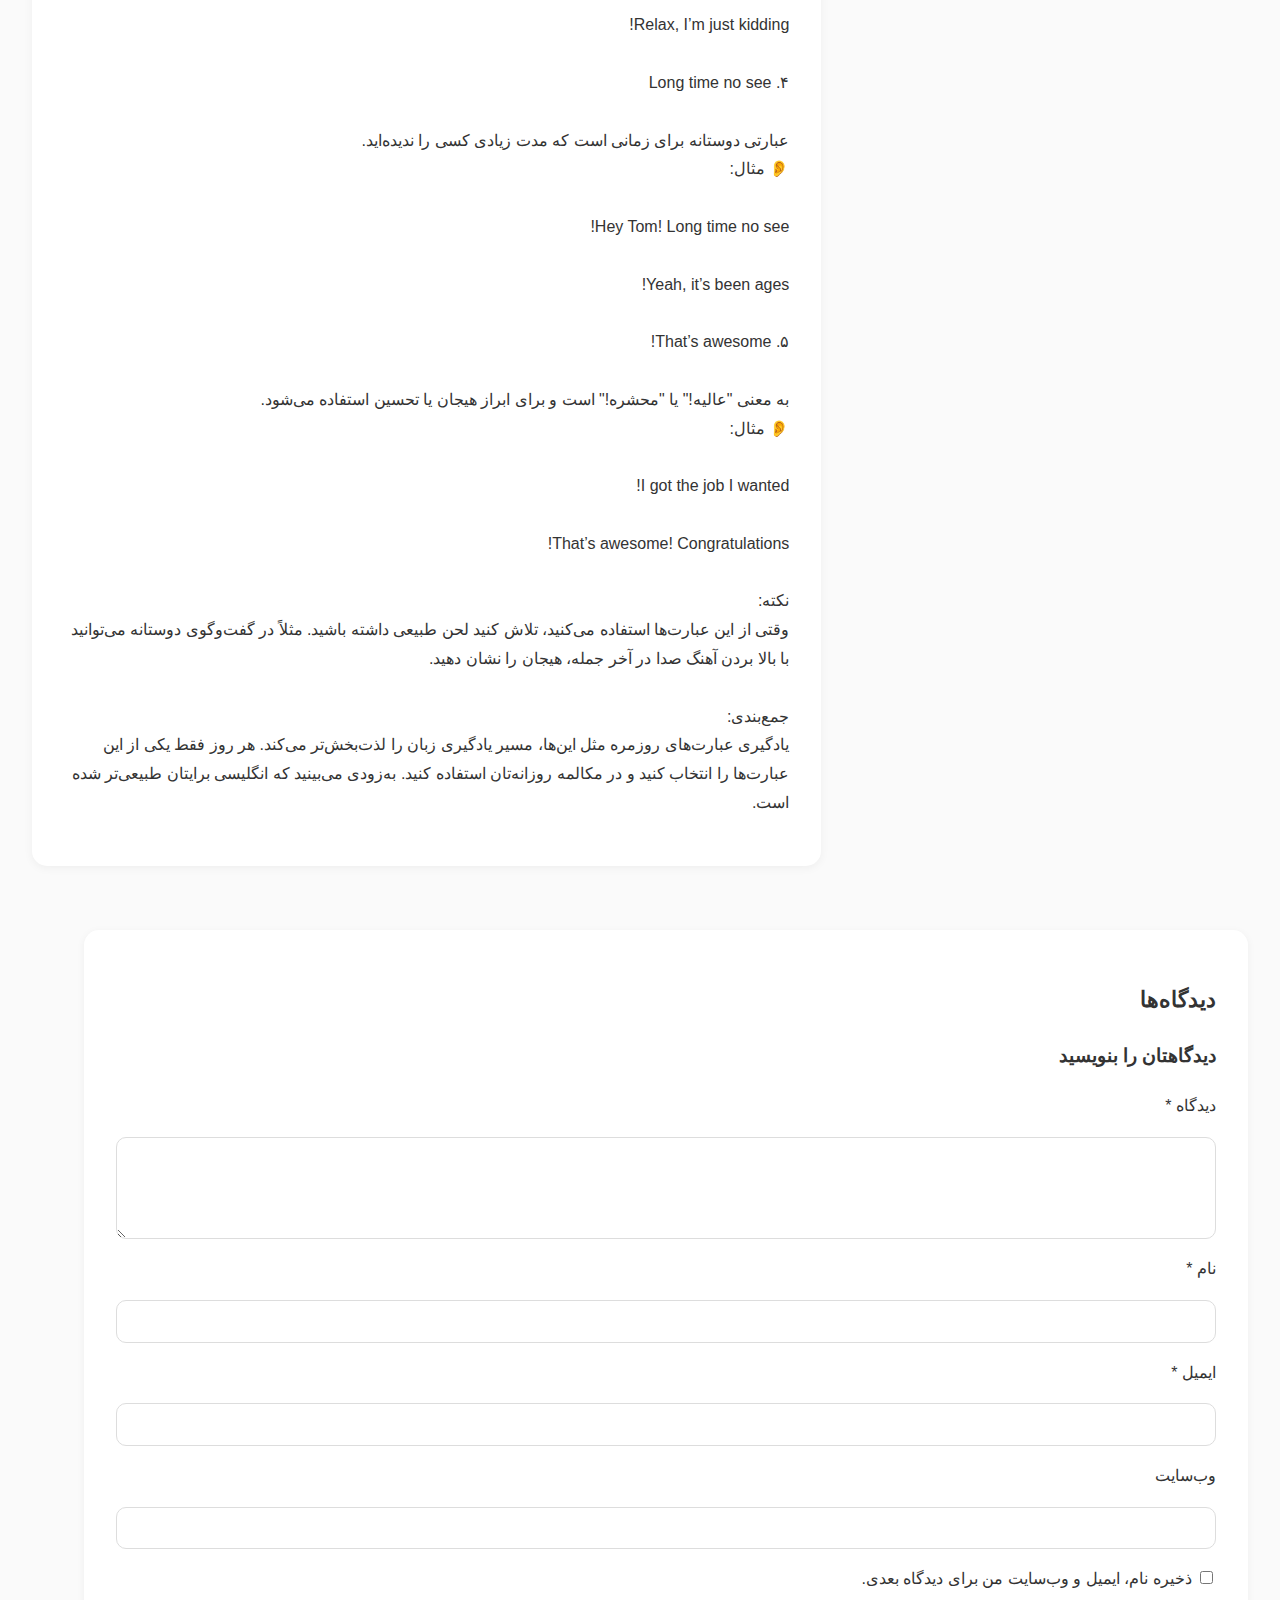
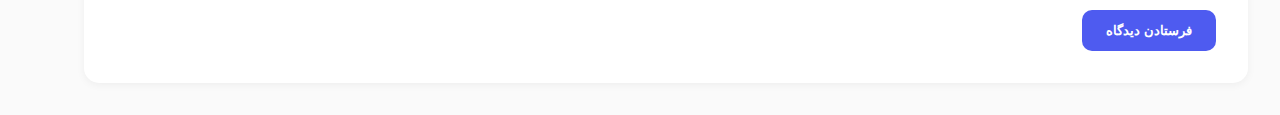
<file: blog-page/blog2.html>
<!DOCTYPE html>
<html lang="fa" dir="rtl">
  <head>
    <meta charset="UTF-8" />
    <meta name="viewport" content="width=device-width, initial-scale=1.0" />
    <title>مقاله تست</title>
    <link rel="stylesheet" href="../css/blog-page.css" />
    <!-- <link href="https://fonts.googleapis.com/css2?family=Vazirmatn:wght@400;600&display=swap" rel="stylesheet"> -->
    <link
      rel="stylesheet"
      href="https://cdnjs.cloudflare.com/ajax/libs/font-awesome/4.7.0/css/font-awesome.min.css"
    />
    <link
      rel="stylesheet"
      href="https://cdnjs.cloudflare.com/ajax/libs/font-awesome/6.5.0/css/all.min.css"
    />
  </head>
  <body>
    <!-- Breadcrumb -->
    <nav class="breadcrumb">
      <div class="post-address">
        <a href="#">خانه</a> / <a href="#">مقاله دمو شماره 6</a> /
        <span>مقاله تست</span>
      </div>
      <div class="blog-meta">
        <span>
          <i class="fa fa-comments" aria-hidden="true"></i>
          بدون دیدگاه
        </span>
        <span>
          <i class="fa fa-calendar-o" aria-hidden="true"></i>
          1404/7/19
        </span>
        <span>
          <i class="fa fa-user" aria-hidden="true"></i>
          آموزش زبان
        </span>
      </div>
    </nav>

    <!-- Main Content -->
    <main class="container">
      <aside class="sidebar">
        <div class="widget search-widget">
          <h3>جستجو کنید</h3>
          <input type="text" placeholder="جستجو کنید..." />
        </div>

        <div class="widget related-posts">
          <h3>محصولات مرتبط</h3>
          <ul>
            <li class="related-post-card">
              <a href="blog-page/blog3.html">
                <div>
                  <img src="../images/blog/blog-image (1).jpg" class="related-post-image" alt="photo" />
                </div>
                <div class="related-post-info">
                  <h4>
                    دوره English for work
                  </h4>
                  <p>
                    چطور برای مصاحبه کاری به زبان انگلیسی آماده شویم؟
                  </p>
                </div>
              </a>
            </li>
          </ul>
        </div>

        <div class="widget share-widget">
          <h3>اشتراک‌گذاری</h3>
          <div class="social-icons">
            <a href="https://www.linkedin.com/in/alireza-jafari-tech">
              <i class="fab fa-telegram"></i>
            </a>
            <a href="https://www.linkedin.com/in/alireza-jafari-tech">
              <i class="fab fa-linkedin"></i>
            </a>
            <a href="https://www.linkedin.com/in/alireza-jafari-tech">
              <i class="fab fa-facebook"></i>
            </a>
          </div>
        </div>
      </aside>
      <article class="post">
        <div class="post-header">
          <h1>
            ۵ عبارت رایج در گفت‌وگوی روزمره انگلیسی
          </h1>
          <ul class="post-meta">
            <li>بدون دیدگاه</li>
            <li>اکتبر 24, 2025</li>
            <li>ابزار وردپرس</li>
          </ul>
        </div>

        <img src="../images/blog/useful-expressions.jpg" alt="تصویر مقاله" class="post-image" />

        <div class="post-content">
          <p style="white-space: pre-line;">
            یکی از رازهای تسلط در مکالمه انگلیسی، آشنایی با عبارت‌های پرکاربرد است؛ جمله‌هایی که انگلیسی‌زبان‌ها روزانه به‌طور طبیعی از آن‌ها استفاده می‌کنند. یادگیری این عبارات باعث می‌شود صحبت‌هایتان طبیعی‌تر و روان‌تر به نظر برسد. در ادامه ۵ عبارت پرکاربرد را همراه با معنی و مثال بررسی می‌کنیم.

۱. What’s up?

به معنی "چه خبر؟" یا "چطوری؟" است و برای احوال‌پرسی دوستانه استفاده می‌شود.
👂 مثال:

Hey Sarah, what’s up?

"Hi! Not much, just studying for my exam."

۲. Take your time

یعنی "عجله نکن" یا "با حوصله انجام بده".
👂 مثال:

You don’t need to rush. Take your time and finish it properly.

۳. I’m just kidding

به معنی "شوخی کردم" است و برای مواقعی به کار می‌رود که نمی‌خواهیم حرفمان جدی گرفته شود.
👂 مثال:

You look terrible today!

What?!

Relax, I’m just kidding!

۴. Long time no see

عبارتی دوستانه برای زمانی است که مدت زیادی کسی را ندیده‌اید.
👂 مثال:

Hey Tom! Long time no see!

Yeah, it’s been ages!

۵. That’s awesome!

به معنی "عالیه!" یا "محشره!" است و برای ابراز هیجان یا تحسین استفاده می‌شود.
👂 مثال:

I got the job I wanted!

That’s awesome! Congratulations!

نکته:
وقتی از این عبارت‌ها استفاده می‌کنید، تلاش کنید لحن طبیعی داشته باشید. مثلاً در گفت‌وگوی دوستانه می‌توانید با بالا بردن آهنگ صدا در آخر جمله، هیجان را نشان دهید.

جمع‌بندی:
یادگیری عبارت‌های روزمره مثل این‌ها، مسیر یادگیری زبان را لذت‌بخش‌تر می‌کند. هر روز فقط یکی از این عبارت‌ها را انتخاب کنید و در مکالمه روزانه‌تان استفاده کنید. به‌زودی می‌بینید که انگلیسی برایتان طبیعی‌تر شده است.
          </p>
        </div>
      </article>
    </main>

    <!-- Comments Section -->
    <section class="comments-section">
      <h2>دیدگاه‌ها</h2>
      <h3>دیدگاهتان را بنویسید</h3>

      <form
        class="comment-form"
        action="https://webhook.site/1a3f2597-e548-45da-bf3e-9270c674ea1f"
      >
        <label for="comment">دیدگاه *</label>
        <textarea id="comment" rows="5"></textarea>

        <label for="name">نام *</label>
        <input type="text" id="name" />

        <label for="email">ایمیل *</label>
        <input type="email" id="email" />

        <label for="website">وب‌سایت</label>
        <input type="url" id="website" />

        <div class="remember">
          <input type="checkbox" id="remember" />
          <label for="remember"
            >ذخیره نام، ایمیل و وب‌سایت من برای دیدگاه بعدی.</label
          >
        </div>

        <button type="submit" class="btn btn-primary">فرستادن دیدگاه</button>
      </form>
    </section>
  </body>
</html>
</file>
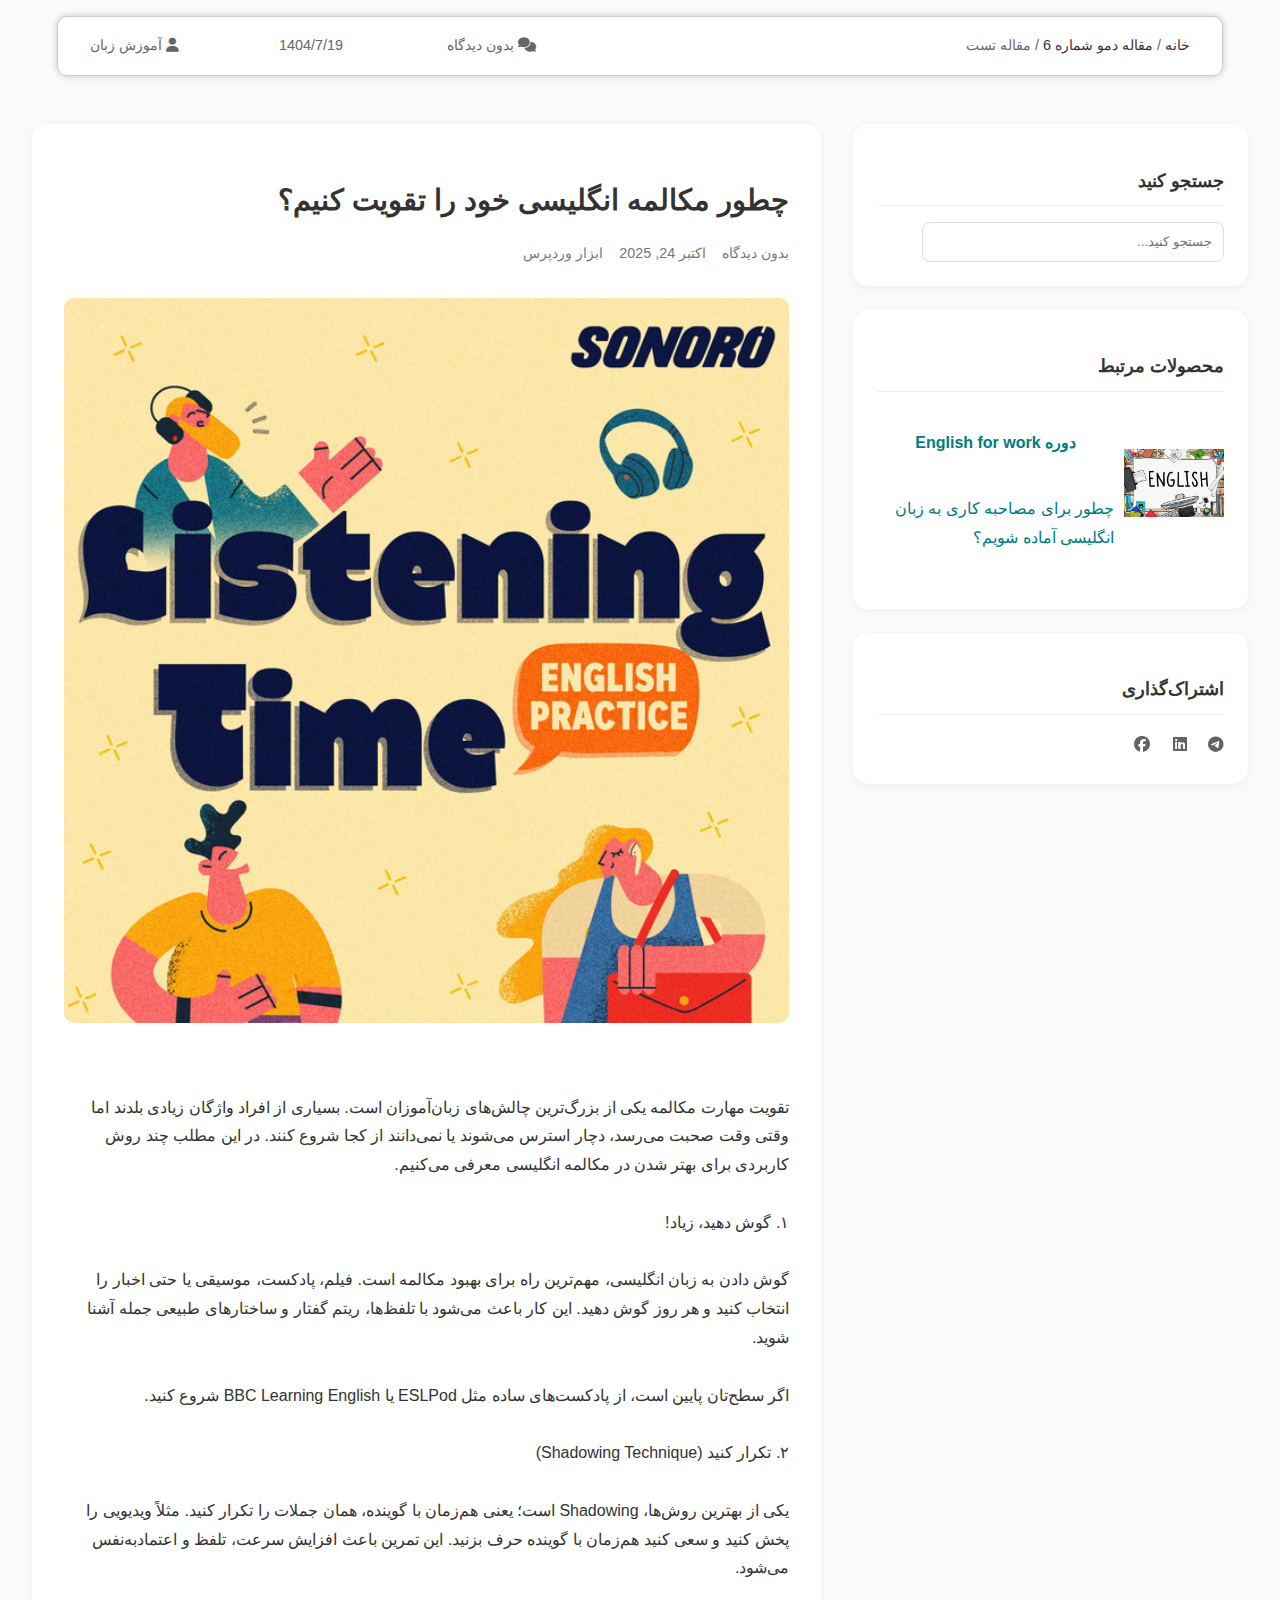
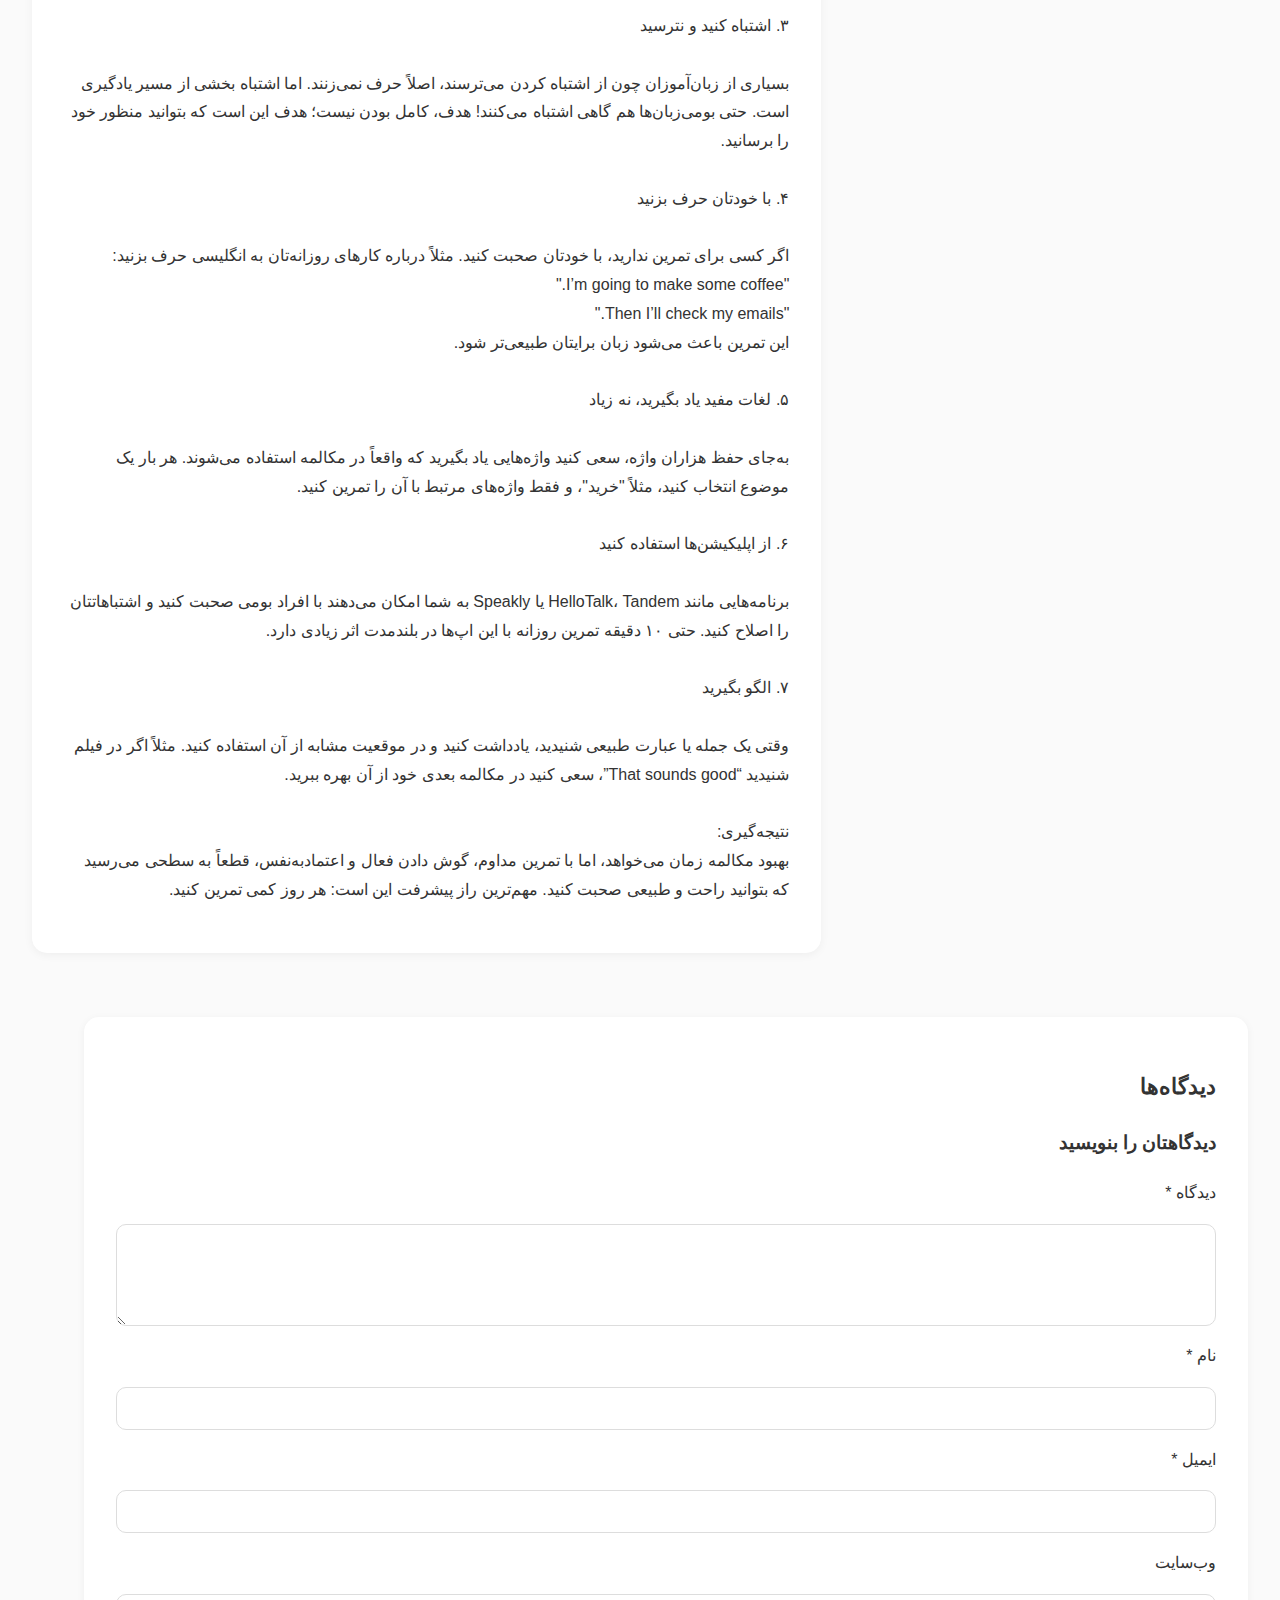
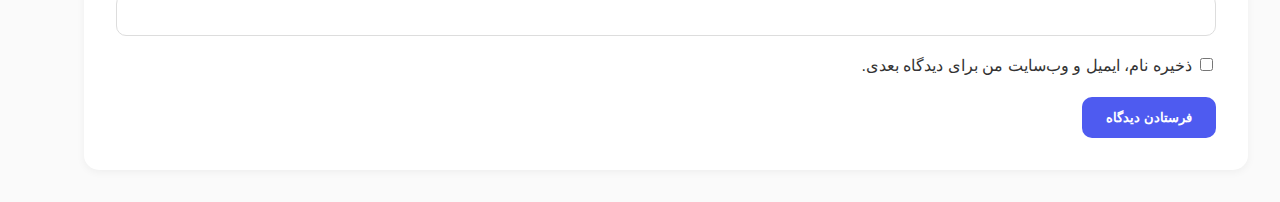
<file: blog-page/blog3.html>
<!DOCTYPE html>
<html lang="fa" dir="rtl">
  <head>
    <meta charset="UTF-8" />
    <meta name="viewport" content="width=device-width, initial-scale=1.0" />
    <title>مقاله تست</title>
    <link rel="stylesheet" href="../css/blog-page.css" />
    <!-- <link href="https://fonts.googleapis.com/css2?family=Vazirmatn:wght@400;600&display=swap" rel="stylesheet"> -->
    <link
      rel="stylesheet"
      href="https://cdnjs.cloudflare.com/ajax/libs/font-awesome/4.7.0/css/font-awesome.min.css"
    />
    <link
      rel="stylesheet"
      href="https://cdnjs.cloudflare.com/ajax/libs/font-awesome/6.5.0/css/all.min.css"
    />
  </head>
  <body>
    <!-- Breadcrumb -->
    <nav class="breadcrumb">
      <div class="post-address">
        <a href="#">خانه</a> / <a href="#">مقاله دمو شماره 6</a> /
        <span>مقاله تست</span>
      </div>
      <div class="blog-meta">
        <span>
          <i class="fa fa-comments" aria-hidden="true"></i>
          بدون دیدگاه
        </span>
        <span>
          <i class="fa fa-calendar-o" aria-hidden="true"></i>
          1404/7/19
        </span>
        <span>
          <i class="fa fa-user" aria-hidden="true"></i>
          آموزش زبان
        </span>
      </div>
    </nav>

    <!-- Main Content -->
    <main class="container">
      <aside class="sidebar">
        <div class="widget search-widget">
          <h3>جستجو کنید</h3>
          <input type="text" placeholder="جستجو کنید..." />
        </div>

        <div class="widget related-posts">
          <h3>محصولات مرتبط</h3>
          <ul>
            <li class="related-post-card">
              <a href="blog-page/blog1.html">
                <div>
                  <img src="../images/blog/blog-image (4).jpeg" class="related-post-image" alt="photo" />
                </div>
                <div class="related-post-info">
                  <h4>
                    دوره English for work
                  </h4>
                  <p>
                    چطور برای مصاحبه کاری به زبان انگلیسی آماده شویم؟
                  </p>
                </div>
              </a>
            </li>
          </ul>
        </div>

        <div class="widget share-widget">
          <h3>اشتراک‌گذاری</h3>
          <div class="social-icons">
            <a href="https://www.linkedin.com/in/alireza-jafari-tech">
              <i class="fab fa-telegram"></i>
            </a>
            <a href="https://www.linkedin.com/in/alireza-jafari-tech">
              <i class="fab fa-linkedin"></i>
            </a>
            <a href="https://www.linkedin.com/in/alireza-jafari-tech">
              <i class="fab fa-facebook"></i>
            </a>
          </div>
        </div>
      </aside>
      <article class="post">
        <div class="post-header">
          <h1>
            چطور مکالمه انگلیسی خود را تقویت کنیم؟
          </h1>
          <ul class="post-meta">
            <li>بدون دیدگاه</li>
            <li>اکتبر 24, 2025</li>
            <li>ابزار وردپرس</li>
          </ul>
        </div>

        <img src="../images/blog/listening-english.jpeg" alt="تصویر مقاله" class="post-image" />

        <div class="post-content">
          <p style="white-space: pre-line;">
            تقویت مهارت مکالمه یکی از بزرگ‌ترین چالش‌های زبان‌آموزان است. بسیاری از افراد واژگان زیادی بلدند اما وقتی وقت صحبت می‌رسد، دچار استرس می‌شوند یا نمی‌دانند از کجا شروع کنند. در این مطلب چند روش کاربردی برای بهتر شدن در مکالمه انگلیسی معرفی می‌کنیم.

۱. گوش دهید، زیاد!

گوش دادن به زبان انگلیسی، مهم‌ترین راه برای بهبود مکالمه است. فیلم، پادکست، موسیقی یا حتی اخبار را انتخاب کنید و هر روز گوش دهید. این کار باعث می‌شود با تلفظ‌ها، ریتم گفتار و ساختارهای طبیعی جمله آشنا شوید.

اگر سطح‌تان پایین است، از پادکست‌های ساده مثل ESLPod یا BBC Learning English شروع کنید.

۲. تکرار کنید (Shadowing Technique)

یکی از بهترین روش‌ها، Shadowing است؛ یعنی هم‌زمان با گوینده، همان جملات را تکرار کنید. مثلاً ویدیویی را پخش کنید و سعی کنید هم‌زمان با گوینده حرف بزنید. این تمرین باعث افزایش سرعت، تلفظ و اعتمادبه‌نفس می‌شود.

۳. اشتباه کنید و نترسید

بسیاری از زبان‌آموزان چون از اشتباه کردن می‌ترسند، اصلاً حرف نمی‌زنند. اما اشتباه بخشی از مسیر یادگیری است. حتی بومی‌زبان‌ها هم گاهی اشتباه می‌کنند! هدف، کامل بودن نیست؛ هدف این است که بتوانید منظور خود را برسانید.

۴. با خودتان حرف بزنید

اگر کسی برای تمرین ندارید، با خودتان صحبت کنید. مثلاً درباره کارهای روزانه‌تان به انگلیسی حرف بزنید:
"I’m going to make some coffee."
"Then I’ll check my emails."
این تمرین باعث می‌شود زبان برایتان طبیعی‌تر شود.

۵. لغات مفید یاد بگیرید، نه زیاد

به‌جای حفظ هزاران واژه، سعی کنید واژه‌هایی یاد بگیرید که واقعاً در مکالمه استفاده می‌شوند. هر بار یک موضوع انتخاب کنید، مثلاً "خرید"، و فقط واژه‌های مرتبط با آن را تمرین کنید.

۶. از اپلیکیشن‌ها استفاده کنید

برنامه‌هایی مانند HelloTalk، Tandem یا Speakly به شما امکان می‌دهند با افراد بومی صحبت کنید و اشتباهاتتان را اصلاح کنید. حتی ۱۰ دقیقه تمرین روزانه با این اپ‌ها در بلندمدت اثر زیادی دارد.

۷. الگو بگیرید

وقتی یک جمله یا عبارت طبیعی شنیدید، یادداشت کنید و در موقعیت مشابه از آن استفاده کنید. مثلاً اگر در فیلم شنیدید “That sounds good”، سعی کنید در مکالمه بعدی خود از آن بهره ببرید.

نتیجه‌گیری:
بهبود مکالمه زمان می‌خواهد، اما با تمرین مداوم، گوش دادن فعال و اعتمادبه‌نفس، قطعاً به سطحی می‌رسید که بتوانید راحت و طبیعی صحبت کنید. مهم‌ترین راز پیشرفت این است: هر روز کمی تمرین کنید.
          </p>
        </div>
      </article>
    </main>

    <!-- Comments Section -->
    <section class="comments-section">
      <h2>دیدگاه‌ها</h2>
      <h3>دیدگاهتان را بنویسید</h3>

      <form
        class="comment-form"
        action="https://webhook.site/1a3f2597-e548-45da-bf3e-9270c674ea1f"
      >
        <label for="comment">دیدگاه *</label>
        <textarea id="comment" rows="5"></textarea>

        <label for="name">نام *</label>
        <input type="text" id="name" />

        <label for="email">ایمیل *</label>
        <input type="email" id="email" />

        <label for="website">وب‌سایت</label>
        <input type="url" id="website" />

        <div class="remember">
          <input type="checkbox" id="remember" />
          <label for="remember"
            >ذخیره نام، ایمیل و وب‌سایت من برای دیدگاه بعدی.</label
          >
        </div>

        <button type="submit" class="btn btn-primary">فرستادن دیدگاه</button>
      </form>
    </section>
  </body>
</html>
</file>
<file: css/style.css>
:root {
  --blue-color: #4e5bf0;
}

* {
  margin: 0;
  padding: 0;
  box-sizing: border-box;
}

html {
  scroll-behavior: smooth;
}

html,
body {
  width: 100%;
  min-width: 100%;
  overflow-x: hidden;
}

body {
  font-family: yekan;
  background: #f9f9fc;
  color: #333;
  line-height: 1.8;
}

@font-face {
  font-family: yekan;
  src: url("../fonts/Yekan/BYekan+.ttf");
  font-size: medium;
  font-weight: normal;
}

a {
  text-decoration: none;
}

/* Background with overlay */
.hero {
  position: relative;
  height: 740px;
  background: url("../images/hero-image.webp") no-repeat center center/cover;
  background-attachment: fixed;
}

.hero::before {
  content: "";
  position: absolute;
  top: 0;
  left: 0;
  width: 100%;
  height: 100%;
  background-color: rgba(0, 0, 0, 0.3);
  z-index: 1;
}

/* Navbar */
.navbar {
  position: absolute;
  top: 0;
  right: 0;
  left: 0;
  display: flex;
  justify-content: space-between;
  align-items: center;
  padding: 20px 60px;
  color: white;
  z-index: 10;
}

.navbar .logo {
  font-size: 22px;
  font-weight: bold;
}

.menu-toggle {
  display: none;
  font-size: 26px;
  cursor: pointer;
  color: white;
}

.navbar ul {
  display: flex;
  flex-direction: row-reverse;
  gap: 25px;
  margin: 0;
  padding: 0;
  list-style: none;
}

.navbar ul li {
  cursor: pointer;
}

.navbar ul li a,
.navbar .logo a {
  color: #fff;
  position: relative;
  display: inline-block;
}

.navbar ul li a::after {
  content: "";
  position: absolute;
  left: 0;
  bottom: -6px;
  width: 0;
  height: 3px;
  background-color: white;
  transition: width 0.3s ease;
}

.navbar ul li a:hover::after {
  width: 100%;
}

#nav-consult-btn {
  background-color: #fff;
  color: #000;
  font-size: 15px;
  border-radius: 20px;
  padding: 7px 20px;
  font-weight: normal;
}

/* Hero content */
.hero-content {
  position: relative;
  z-index: 5;
  text-align: center;
  top: 40%;
  transform: translateY(-30%);
  color: white;
}

.hero-content h1 {
  font-size: 42px;
  margin-bottom: 20px;
}

.hero-content p {
  max-width: 600px;
  margin: 0 auto 30px auto;
  font-size: 16px;
  line-height: 1.8;
}

.buttons {
  display: flex;
  justify-content: center;
  gap: 20px;
}

.btn {
  padding: 12px 25px;
  border-radius: 25px;
  border: none;
  cursor: pointer;
  font-size: 15px;
}

.btn-primary {
  background: var(--blue-color);
  color: white;
}

.btn-secondary {
  background: white;
  color: black;
  border: 1px solid rgba(0, 0, 0, 0.1);
}

.btn:hover {
  /* opacity: 0.9; */
}

@media (max-width: 1065px) {
  .navbar {
    padding: 20px 20px;
  }
  .navbar ul {
    gap: 15px;
  }
  .navbar ul li {
    font-size: 15px;
  }
}

/* Medium screens (tablets, ≤992px) */
@media (max-width: 992px) {
  .navbar {
    padding: 15px 30px;
  }

  .navbar ul {
    gap: 15px;
  }

  .hero-content h1 {
    font-size: 32px;
  }

  .hero-content p {
    font-size: 15px;
    max-width: 90%;
  }

  .buttons {
    /* flex-direction: column; */
    /* gap: 15px; */
  }

  .btn {
    width: 80%;
    max-width: 250px;
  }
}

@media (max-width: 860px) {
  .navbar {
    padding: 10px 10px;
  }
  .navbar .logo {
    font-size: 18px;
  }
  #nav-consult-btn {
    padding: 7px 10px;
  }
}

/* Small screens (phones, ≤768px) */
@media (max-width: 776px) {
  .menu-toggle {
    display: block;
  }

  .navbar {
    flex-direction: row;
    background: rgba(0, 0, 0, 0.75);
    padding: 15px;
    text-align: center;
  }

  .navbar ul {
    display: none;
    flex-direction: column;
    background: rgba(0, 0, 0, 0.85);
    position: absolute;
    top: 70px;
    right: 0;
    left: 0;
    padding: 15px 0;
    text-align: center;
    gap: 15px;
    z-index: 999;
  }

  /* When menu is open */
  .navbar ul.open {
    display: flex;
    animation: fadeIn 0.3s ease;
  }

  @keyframes fadeIn {
    from {
      opacity: 0;
      transform: translateY(-10px);
    }
    to {
      opacity: 1;
      transform: translateY(0);
    }
  }

  .navbar .logo {
    margin: 5px 0;
  }

  .hero {
    height: auto;
    background-attachment: scroll;
    padding-top: 120px; /* space for navbar */
    padding-bottom: 60px;
  }

  .hero-content {
    top: 0;
    transform: none;
    padding: 0 20px;
  }

  .hero-content h1 {
    font-size: 26px;
  }

  .hero-content p {
    font-size: 14px;
  }

  .buttons {
    flex-direction: column;
    align-items: center;
    gap: 12px;
  }

  .btn {
    width: 100%;
  }
}

/* Very small screens (≤400px, e.g. 300px width) */
@media (max-width: 400px) {
  .navbar ul {
    gap: 8px;
  }

  .navbar ul li a {
    font-size: 14px;
  }

  .hero-content h1 {
    font-size: 21px;
    line-height: 1.4;
  }

  .hero-content p {
    font-size: 15px;
    line-height: 1.6;
  }

  .btn {
    font-size: 13px;
    padding: 10px 18px;
  }
}

/* ---------------- */

/* About Section */

.about-section {
  padding: 4rem 1rem;
  background-color: #fafafa;
}

.about-container {
  display: flex;
  align-items: center;
  justify-content: space-between;
  gap: 3rem;
  max-width: 1100px;
  margin: 0 auto;
  flex-wrap: wrap;
}

/* Left text */
.about-text {
  flex: 1 1 500px;
  text-align: right;
}

.about-text h2 {
  color: #333;
  font-size: 2rem;
  margin-bottom: 1rem;
}

.about-text h3 {
  font-size: 1.2rem;
  color: #555;
  line-height: 1.7;
  margin-bottom: 1.2rem;
}

.about-text p {
  font-size: 1rem;
  color: #666;
  line-height: 1.7;
  margin-bottom: 1.2rem;
}

.about-info {
  display: flex;
  justify-content: space-between;
  gap: 2rem;
  flex-wrap: wrap;
}

.about-info p {
  margin-bottom: 0.5rem;
}

.about-info a {
  color: var(--blue-color);
  text-decoration: none;
}

.about-buttons {
  margin-top: 1.8rem;
  display: flex;
  gap: 1rem;
  flex-wrap: wrap;
}

.btn {
  display: inline-block;
  padding: 10px 20px;
  border-radius: 25px;
  text-decoration: none;
  font-weight: 600;
  text-align: center;
  transition: all 0.3s ease;
}

.btn-primary {
  background-color: var(--blue-color);
  color: #fff;
}

.btn-secondary {
  background-color: #f2f2f2;
  color: #333;
  border: 1px solid #ddd;
}

.btn:hover {
  transform: translateY(-2px);
}

/* Right image */
.about-image {
  flex: 1 1 400px;
  text-align: center;
}

.about-image img {
  max-width: 100%;
  height: auto;
  border-radius: 15px;
  box-shadow: 0 4px 10px rgba(0, 0, 0, 0.1);
}

/* ===== Responsive Design ===== */

@media (max-width: 900px) {
  .about-container {
    flex-direction: column-reverse;
    text-align: center;
  }

  .about-text,
  .about-image {
    flex: 1 1 100%;
  }

  .about-info {
    justify-content: center;
    gap: 1rem;
  }

  .about-buttons {
    justify-content: center;
  }
}

@media (max-width: 460px) {
  .about-text h2 {
    font-size: 1.7rem;
  }
  .about-text h3 {
    font-size: 1rem;
  }
  .about-text p {
    font-size: 0.8rem;
  }
  .about-buttons a {
  }
}

@media (max-width: 400px) {
  .about-text h2 {
    font-size: 1.5rem;
  }

  .about-text h3 {
    font-size: 1rem;
  }

  .btn {
    width: 60%;
    padding: 12px;
  }

  .about-info {
    flex-direction: column;
    align-items: center;
  }

  .about-info p {
    text-align: center;
  }
}

/* -------------- */

/* @import url('https://fonts.googleapis.com/css2?family=Vazirmatn:wght@400;600;700&display=swap'); */

.companies-section {
  display: grid;
  grid-template-columns: 1fr 1fr;
  gap: 3rem;
  padding: 4rem 8%;
  align-items: center;
}

.companies-grid {
  display: grid;
  grid-template-columns: repeat(3, 1fr);
  gap: 1.5rem;
}

.companies-text {
  display: flex;
  flex-direction: column;
  justify-content: space-between;
  align-items: end;
  gap: 10px;
}

.company-card {
  background: #fff;
  border-radius: 12px;
  text-align: center;
  padding: 2rem 1rem;
  box-shadow: 0 2px 10px rgba(0, 0, 0, 0.05);
  transition: transform 0.2s ease;
  min-width: 140px;
}

.company-card:hover {
  transform: translateY(-5px);
}

.company-card img {
  width: 60px;
  margin-bottom: 1rem;
  filter: invert(28%) sepia(89%) saturate(3000%) hue-rotate(225deg)
    brightness(95%) contrast(95%);
}

.company-card h3 {
  font-size: 1.1rem;
  font-weight: 600;
  margin-bottom: 0.5rem;
}

.company-card p {
  color: #666;
  font-size: 0.9rem;
}

.companies-text .sub-title {
  font-size: 17px;
  color: var(--blue-color);
  display: block;
  margin-bottom: 0.8rem;
}

.companies-text {
  text-align: right;
}

.companies-text h2 {
  font-size: 1.8rem;
  font-weight: 700;
  margin-bottom: 1.2rem;
}

.companies-text h2 .highlight {
  color: var(--blue-color);
}

.companies-text p {
  margin-bottom: 1rem;
  color: #444;
  text-align: right;
}

.companies-text a.btn {
  background-color: var(--blue-color);
  color: #fff;
}

@media (max-width: 920px) {
  .companies-section {
    /* display: grid; */
    grid-template-columns: 1fr;
    /* gap: 3rem;
  padding: 4rem 8%;
  align-items: center; */
  }
}

@media (max-width: 645px) {
  .companies-grid {
    grid-template-columns: repeat(2, 1fr);
  }
}

@media (max-width: 400px) {
  .companies-grid {
    grid-template-columns: repeat(1, 1fr);
  }
  .companies-text h2 {
    font-size: 28px;
  }
  .companies-text p {
    font-size: 17px;
  }
  .companies-text a.btn {
  }
}

@media (max-width: 300px) {
  .companies-text h2 {
    font-size: 24px;
  }
  .companies-text p {
    font-size: 15px;
  }
  .companies-section a {
    font-size: 15px;
    padding: 9px 15px;
  }
}

/* ------------- */

.services-section {
  padding: 4rem 8%;
  text-align: center;
}

.services-header h2 {
  font-size: 2rem;
  font-weight: 700;
  margin-bottom: 0.8rem;
}

.services-header p {
  color: #555;
  margin-bottom: 3rem;
}

.services-grid {
  display: grid;
  grid-template-columns: repeat(auto-fit, minmax(280px, 1fr));
  gap: 1.8rem;
}

.service-card {
  background: #fff;
  border-radius: 12px;
  padding: 2rem 1.5rem;
  box-shadow: 0 2px 10px rgba(0, 0, 0, 0.05);
  transition: transform 0.2s ease;
  min-width: 50%;
}

.service-card:hover {
  transform: translateY(-6px);
}

.service-card .icon {
  font-size: 2rem;
  color: var(--blue-color);
  margin-bottom: 1rem;
}

.service-card h3 {
  font-size: 1.2rem;
  font-weight: 600;
  margin-bottom: 0.8rem;
}

.service-card p {
  font-size: 0.95rem;
  color: #555;
}

@media (max-width: 350px) {
  .services-section .services-header h2 {
    font-size: 20px;
  }
  .services-section .services-header p {
    font-size: 15px;
  }
}

/* ------------------ */

.portfolio-section {
  padding: 4rem 8%;
  text-align: center;
}

.portfolio-header h2 {
  font-size: 2rem;
  font-weight: 700;
  margin-bottom: 0.8rem;
}

.portfolio-header p {
  color: #555;
  margin-bottom: 2.5rem;
}

.portfolio-grid {
  display: grid;
  grid-template-columns: repeat(auto-fit, minmax(300px, 1fr));
  gap: 1.2rem;
}

.portfolio-item {
  position: relative;
  overflow: hidden;
  border-radius: 10px;
  cursor: pointer;
  max-height: 300px;
}

.portfolio-item img {
  width: 100%;
  height: 100%;
  display: block;
  object-fit: fill;
  transition: all 0.3s ease;
}

.portfolio-item::after {
  content: "";
  position: absolute;
  top: 0;
  left: 0;
  width: 100%;
  height: 100%;
  background-color: rgba(0, 0, 0, 0);
  transition: background-color 0.3s ease;
}

.portfolio-item:hover::after {
  background-color: var(--blue-color);
  opacity: 0.3;
}

.portfolio-item:hover img {
  transform: scale(1.1); /* optional zoom effect */
}

/* Overlay text */
.overlay-text {
  position: absolute;
  top: 50%;
  left: 50%;
  transform: translate(-50%, -50%);
  text-align: center;
  opacity: 0;
  transition: opacity 0.3s ease, transform 0.3s ease;
  padding: 0 10px;
  z-index: 100;
  background-color: rgba(0, 0, 0, 0.5);
  color: #fff !important;
  border-radius: 10px;
}

.portfolio-item:hover .overlay-text {
  opacity: 1;
  transform: translate(-50%, -50%) translateY(0); /* can add slide-in effect */
  white-space: nowrap;
}

.overlay-text h3 {
  margin: 0 0 10px;
  font-size: 1.5rem;
  color: #fff;
}

.overlay-text p {
  margin: 0;
  font-size: 1rem;
}

.portfolio-item img {
  width: 100%;
  height: 100%;
  display: block;
  object-fit: fill;
  transition: transform 0.3s ease;
}

.portfolio-item:hover img {
  transform: scale(1.05);
}

@media (max-width: 350px) {
  .portfolio-item {
    width: 90%;
  }
}

@media (max-width: 300px) {
  .portfolio-item {
    width: 90%;
  }
}

/* ------------------ */

.booking-section {
  display: flex;
  justify-content: center;
  flex-direction: column-reverse;
  gap: 20px;
  padding: 1rem;
  align-items: center;
}

#calendly-btn {
  background-color: #4e5bf0;
  color: #fff;
  border-radius: 20px;
  padding: 12px;
  font-weight: bold;
}

/* ------------------ */

.stats-testimonials {
  position: relative;
  background: url("../images/work-scene.webp") no-repeat;
  background-size: cover;
  width: 100%;
  padding: 60px 0;
}

.stats-testimonials .overlay {
  position: absolute;
  top: 0;
  left: 0;
  right: 0;
  bottom: 0;
  background: rgba(0, 0, 0, 0.7);
  /* z-index: 1; */
}

.stats-testimonials .container {
  position: relative;
  max-width: 1200px;
  margin: 0 auto;
  padding: 0 20px;
  display: flex;
  gap: 40px;
  align-items: flex-start;
}

/* Stats Section */
.stats {
  flex: 1;
  min-width: 0; /* This is crucial for proper shrinking */
}

.stats h2 {
  font-size: 28px;
  color: #fff;
  margin-bottom: 15px;
  text-align: right;
}

.stats p {
  font-size: 16px;
  color: #fff;
  margin-bottom: 30px;
  text-align: right;
  line-height: 1.6;
}

.stats-grid {
  display: grid;
  grid-template-columns: repeat(2, 1fr);
  gap: 25px;
}

.stat-item {
  text-align: center;
  background: rgba(255, 255, 255, 0.3);
  padding: 1.5rem;
  border-radius: 12px;
  box-shadow: 0 4px 15px rgba(0, 0, 0, 0.08);
  transition: transform 0.3s ease;
}

.stat-item:hover {
  transform: translateY(-5px);
}

.stat-item .icon {
  width: 60px;
  height: 60px;
  background: #fff;
  border-radius: 50%;
  display: flex;
  align-items: center;
  justify-content: center;
  margin: 0 auto 15px;
}

.stat-item .icon i {
  color: var(--blue-color);
  font-size: 24px;
}

.stat-item h3 {
  font-size: 32px;
  color: #fff;
  margin-bottom: 8px;
}

.stat-item p {
  font-size: 14px;
  color: #fff;
  margin: 0;
}

/* Testimonials Section */
.testimonials {
  flex: 1;
  min-width: 0; /* This is crucial for proper shrinking */
}

.testimonials h2 {
  font-size: 28px;
  color: #fff;
  margin-bottom: 15px;
  text-align: right;
}

.testimonials p {
  font-size: 16px;
  color: #fff;
  margin-bottom: 30px;
  text-align: right;
  line-height: 1.6;
}

/* Swiper Styles */
.swiper-container {
  width: 100%;
}

.swiper {
  width: 100%;
  height: auto;
  padding: 15px 10px 50px;
}

.swiper-wrapper {
  height: 250px !important;
}

.swiper-slide {
  text-align: center;
  display: flex;
  justify-content: center;
  align-items: center;
  padding: 5px;
}

.testimonial-box {
  background: white;
  border-radius: 12px;
  /* padding: 25px; */
  padding: 20px 60px;
  box-shadow: 0 4px 15px rgba(0, 0, 0, 0.08);
  height: 100%;
  display: flex;
  flex-direction: column;
  justify-content: space-between;
  transition: transform 0.3s ease, box-shadow 0.3s ease;
}

.swiper-slide-active .testimonial-box {
  transform: translateY(-5px);
  box-shadow: 0 8px 25px rgba(0, 0, 0, 0.12);
}

.testimonial-box p {
  font-size: 16px;
  line-height: 1.7;
  color: #444;
  margin-bottom: 25px;
  text-align: justify;
}

.testimonial-user {
  display: flex;
  align-items: center;
  gap: 15px;
  justify-content: flex-start;
}

.testimonial-user img {
  width: 60px;
  height: 60px;
  border-radius: 50%;
  object-fit: cover;
  border: 3px solid #e1e5eb;
}

.testimonial-user div {
  text-align: right;
  flex: 1;
}

.testimonial-user strong {
  display: block;
  font-size: 18px;
  color: #2c3e50;
  margin-bottom: 5px;
}

.testimonial-user span {
  font-size: 14px;
  color: #7f8c8d;
}

/* Swiper Navigation */
.swiper-button-next,
.swiper-button-prev {
  width: 45px !important;
  height: 45px !important;
  background-color: white;
  border-radius: 50%;
  box-shadow: 0 2px 10px rgba(0, 0, 0, 0.1);
  opacity: 0.5;
  color: #3498db;
}

.swiper-button-next:after,
.swiper-button-prev:after {
  font-size: 20px;
  font-weight: bold;
}

.swiper-button-next {
  left: 10px;
  right: auto;
}

.swiper-button-prev {
  right: 10px;
  left: auto;
}

/* Swiper Pagination */
.swiper-pagination {
  bottom: 15px;
}

.swiper-pagination-bullet {
  width: 12px;
  height: 12px;
  background-color: #bdc3c7;
  opacity: 0.7;
}

.swiper-pagination-bullet-active {
  background-color: #3498db;
  opacity: 1;
}

/* Responsive Design */
@media (max-width: 1024px) {
  .stats-testimonials .container {
    gap: 30px;
  }

  .stats h2,
  .testimonials h2 {
    font-size: 24px;
  }

  .stat-item h3 {
    font-size: 28px;
  }
}

@media (max-width: 768px) {
  .stats-testimonials .container {
    flex-direction: column;
    gap: 40px;
  }

  .stats,
  .testimonials {
    width: 100%;
  }

  .stats-grid {
    grid-template-columns: repeat(2, 1fr);
    gap: 20px;
  }

  .stat-item {
    padding: 20px 15px;
  }

  .stat-item .icon {
    width: 50px;
    height: 50px;
  }

  .stat-item .icon i {
    font-size: 20px;
  }

  .stat-item h3 {
    font-size: 24px;
  }

  .testimonial-box {
    padding: 20px;
  }
}

@media (max-width: 480px) {
  .stats-testimonials {
    padding: 40px 0;
  }

  .stats-testimonials .container {
    padding: 0 15px;
    gap: 30px;
  }

  .stats h2,
  .testimonials h2 {
    font-size: 22px;
  }

  .stats p,
  .testimonials p {
    font-size: 14px;
  }

  .stats-grid {
    grid-template-columns: 1fr;
    gap: 15px;
  }

  .stat-item {
    padding: 18px 15px;
  }

  .stat-item h3 {
    font-size: 26px;
  }

  .testimonial-box {
    padding: 18px;
  }

  .testimonial-box p {
    font-size: 14px;
  }

  .testimonial-user img {
    width: 50px;
    height: 50px;
  }

  .swiper-button-next,
  .swiper-button-prev {
    display: none;
  }
}

@media (max-width: 350px) {
  .stats-testimonials .container {
    padding: 0 10px;
  }

  .stats h2,
  .testimonials h2 {
    font-size: 20px;
  }

  .stats p,
  .testimonials p {
    font-size: 13px;
  }

  .stat-item {
    padding: 15px 12px;
  }

  .stat-item .icon {
    width: 45px;
    height: 45px;
  }

  .stat-item .icon i {
    font-size: 18px;
  }

  .stat-item h3 {
    font-size: 22px;
  }

  .stat-item p {
    font-size: 13px;
  }

  .testimonial-box {
    padding: 15px;
  }

  .testimonial-box p {
    font-size: 13px;
  }

  .testimonial-user {
    flex-direction: column;
    text-align: center;
    gap: 10px;
  }

  .testimonial-user div {
    text-align: center;
  }
  .swiper-button-next,
  .swiper-button-prev {
    background-color: rgba(255, 255, 255, 0.1);
  }
}

/* ------------------- */

.blog-section {
  padding: 5rem 8%;
  text-align: center;
}

.section-title {
  font-size: 2rem;
  font-weight: 700;
  margin-bottom: 0.5rem;
}

.section-subtitle {
  color: #555;
  margin-bottom: 3rem;
}

.blog-grid {
  display: grid;
  grid-template-columns: repeat(3, 1fr);
  gap: 2rem;
}

.blog-card {
  background: #fff;
  border-radius: 12px;
  overflow: hidden;
  box-shadow: 0 4px 15px rgba(0, 0, 0, 0.1);
  transition: transform 0.3s ease;
}

.blog-card:hover {
  transform: translateY(-8px);
}

.blog-card img {
  width: 100%;
  height: 200px;
  object-fit: cover;
}

.blog-content {
  padding: 1.5rem;
  text-align: right;
}

.blog-content h3 {
  font-size: 1.2rem;
  font-weight: 700;
  margin-bottom: 0.8rem;
}

.blog-content p {
  color: #555;
  font-size: 0.95rem;
  margin-bottom: 1rem;
  line-height: 1.7;
}

.read-more {
  display: inline-block;
  font-size: 0.9rem;
  color: #3b82f6;
  text-decoration: none;
  font-weight: 600;
  margin-bottom: 1rem;
}

.read-more:hover {
  text-decoration: underline;
}

.blog-footer {
  font-size: 0.85rem;
  color: #999;
  display: flex;
  justify-content: space-between;
  border-top: 1px solid #eee;
  padding-top: 0.8rem;
}

/* Responsive */
@media (max-width: 992px) {
  .blog-grid {
    grid-template-columns: repeat(2, 1fr);
  }
}

@media (max-width: 600px) {
  .blog-grid {
    grid-template-columns: 1fr;
  }
  .blog-card img {
    object-fit: fill;
  }
}

/* ------------------ */

.contact-section {
  text-align: center;
  padding: 5rem 8%;
}

.section-title {
  font-size: 1.7rem;
  font-weight: 700;
  margin-bottom: 0.5rem;
}

.section-subtitle {
  color: #555;
  margin-bottom: 2rem;
}

.contact-form {
  background: #fff;
  padding: 2rem;
  border-radius: 12px;
  max-width: 800px;
  margin: 0 auto 3rem;
  box-shadow: 0 4px 15px rgba(0, 0, 0, 0.1);
  text-align: right;
}

.form-group {
  margin-bottom: 1.2rem;
}

label {
  display: block;
  margin-bottom: 0.3rem;
  font-weight: 600;
  font-size: 0.9rem;
}

input,
select,
textarea {
  width: 100%;
  padding: 0.7rem;
  border: 1px solid #ddd;
  border-radius: 8px;
  outline: none;
  font-size: 0.95rem;
  transition: border 0.3s;
}

input:focus,
select:focus,
textarea:focus {
  border-color: var();
}

.contact-section input::placeholder,
.contact-section textarea::placeholder,
.contact-section select::placeholder {
  font-size: 17px;
  text-align: right;
}

.form-row {
  display: flex;
  justify-content: space-between;
  gap: 1rem;
}

.form-row .form-group {
  width: 50%;
}

.btn-submit {
  background: var(--blue-color);
  color: #fff;
  border: none;
  padding: 0.8rem 2rem;
  border-radius: 8px;
  cursor: pointer;
  font-weight: 600;
  font-size: 1rem;
  display: block;
  margin: 1.5rem auto 0;
  transition: background 0.3s;
}

.btn-submit:hover {
  background: var(--blue-color);
}

.contact-info {
  display: flex;
  justify-content: center;
  gap: 3rem;
  flex-wrap: wrap;
}

.info-item {
  text-align: center;
  font-size: 17px;
}

.info-item .icon {
  font-size: 3.5rem;
  margin-bottom: 0.5rem;
  color: var(--blue-color);
}

.info-item h4 {
  font-size: 20px;
  margin-bottom: 0.3rem;
  font-weight: 600;
  color: #111;
}

.info-item p {
  color: #555;
  font-size: 17px;
}

/* Responsive */
@media (max-width: 768px) {
  .form-row {
    flex-direction: column;
  }

  .contact-info {
    flex-direction: column;
    gap: 1.5rem;
  }
}

@media (max-width: 450px) {
  .contact-section input::placeholder,
  .contact-section textarea::placeholder,
  .contact-section select::placeholder {
    font-size: 10px;
    text-align: right;
  }
}
/* ------------------ */

.clients-section {
  padding: 5rem 10%;
}

.clients-section .container {
  display: flex;
  justify-content: space-between;
  flex-direction: row;
  flex-wrap: wrap;
  align-items: center;
  gap: 10rem;
}

.social {
  text-align: center;
  flex: 1;
}

.social-icons {
  display: flex;
  justify-content: center;
  gap: 1rem;
  margin-bottom: 1rem;
}

.social-icons a {
  display: flex;
  justify-content: center;
  align-items: center;
  width: 48px;
  height: 48px;
  border: 2px solid #ddd;
  border-radius: 50%;
  font-size: 1.3rem;
  color: #333;
  background-color: #fff;
  transition: all 0.3s ease;
}

.social-icons a:hover {
  color: var(--blue-color);
  transform: translateY(-3px);
}

.social p {
  font-size: 0.95rem;
  color: #444;
}

.client-text {
  flex: 2;
  text-align: right;
}

.client-text h2 {
  font-size: 1.6rem;
  font-weight: 700;
  margin-bottom: 1rem;
}

.client-text p {
  line-height: 1.9;
  color: #555;
  font-size: 0.95rem;
}

/* Responsive Design */
@media (max-width: 900px) {
  .container {
    flex-direction: column-reverse;
    text-align: center;
  }

  .clients-section .container {
    flex-direction: column-reverse;
  }

  .client-text {
    text-align: center;
  }

  .social-icons {
    justify-content: center;
  }
}

.booking-section {
  display: flex;
  flex-direction: column;
  align-items: center;
  padding: 1rem;
}

.calendly-container {
  width: 100%;
  max-width: 770px;
  height: 920px;
  border: none;
  overflow: hidden;
  position: relative;
}

/* Calendly iframe */
.booking-section .calendly-inline-widget {
  width: 100% !important;
  height: 100%;
  border: none !important;
}

/* Tablets */
@media (max-width: 768px) {
  .calendly-container {
    height: 800px;
  }
  .calendly-inline-widget {
    position: relative;
    position: relative;
    min-width: 240px;
    height: 920px !important;
    width: 750px !important;
  }
}

/* Phones */
@media (max-width: 480px) {
  .calendly-container {
    height: 700px;
  }
  .calendly-inline-widget {
    position: relative;
    position: relative;
    min-width: 240px;
    height: 920px !important;
    width: 430px !important;
	min-width: unset !important;
  }
}

@@media (max-width: 420px) {
  .calendly-inline-widget,
  .calendly-inline-widget iframe {
    width: 330px !important;
    height: 920px !important;
	min-width: unset !important;
  }
}


/* Ultra-small devices (<350px) */
@media (max-width: 360px) {
  .calendly-container {
    height: 600px;
    transform: scale(0.85); /* Shrink Calendly a bit */
    transform-origin: top center;
    overflow: auto; /* allow scroll if needed */
  }
  .calendly-inline-widget {
    position: relative;
    position: relative;
    min-width: 240px;
    height: 920px !important;
    width: 330px !important;
	min-width: unset !important;
  }
}

/* Emergency fallback for <280px screens */
@media (max-width: 290px) {
  .calendly-container {
    transform: scale(0.75);
    transform-origin: top center;
    height: 550px;
    overflow: auto;
  }
  .calendly-inline-widget {
    position: relative;
    position: relative;
    min-width: 240px;
    height: 920px !important;
    width: 230px !important;
	min-width: unset !important;
  }
}

/* ------------------animations------------------ */

/* === Scroll reveal base === */
.reveal {
  opacity: 0;
  transform: translateY(50px);
  transition: all 1s cubic-bezier(0.22, 1, 0.36, 1);
}
.reveal.is-visible {
  opacity: 1;
  transform: none;
}

/* Variants */
.fade-up {
  transform: translateY(60px);
}
.fade-down {
  transform: translateY(-60px);
}
.slide-left {
  transform: translateX(-80px);
}
.slide-right {
  transform: translateX(80px);
}
.zoom-in {
  transform: scale(0.8);
}
.rotate-in {
  transform: rotate(-10deg) scale(0.9);
}

.fade-up.is-visible,
.fade-down.is-visible,
.slide-left.is-visible,
.slide-right.is-visible,
.zoom-in.is-visible,
.rotate-in.is-visible {
  transform: none;
}

/* === Scroll to Top Button === */
#scrollTopBtn {
  position: fixed;
  bottom: 25px;
  left: 25px;
  z-index: 999;
  background-color: #4f46e5; /* Indigo tone to match hero */
  color: white;
  border: none;
  border-radius: 50%;
  width: 50px;
  height: 50px;
  font-size: 20px;
  cursor: pointer;
  display: none; /* Hidden by default */
  box-shadow: 0 4px 10px rgba(0, 0, 0, 0.2);
  transition: opacity 0.3s ease, transform 0.3s ease;
}

#scrollTopBtn:hover {
  background-color: #4338ca;
  transform: scale(1.1);
}

/* -------------------------------------- */
/* video */

.video-label {
  margin-top: 50px;
}

.video-container {
  position: relative;
  padding-bottom: 56.25%;
  height: 0;
  overflow: hidden;
}

.video-container iframe {
  position: absolute;
  top: 50%;
  left: 50%;
  width: 50%;
  height: 50%;
  transform: translate(-50%, -50%);
}

/* For screens smaller than 600px */
@media (max-width: 700px) {
  .video-container iframe {
    width: 70%;
    height: 70%;
  }
}
@media (max-width: 350px) {
  .video-label {
    font-size: 13px;
  }
}
</file>
<file: css/calendly-widget.css>
.calendly-badge-widget,
.calendly-badge-widget *,
.calendly-inline-widget,
.calendly-inline-widget *,
.calendly-overlay,
.calendly-overlay * {
  font-size: 16px;
  line-height: 1.2em;
}
.calendly-badge-widget iframe,
.calendly-inline-widget iframe,
.calendly-overlay iframe {
  display: inline;
  height: 100%;
  width: 100%;
}
.calendly-popup-content {
  position: relative;
}
.calendly-popup-content.calendly-mobile {
  -webkit-overflow-scrolling: touch;
  overflow-y: auto;
}
.calendly-overlay {
  background-color: #a5a5a5;
  background-color: rgba(31, 31, 31, 0.4);
  bottom: 0;
  left: 0;
  overflow: hidden;
  position: fixed;
  right: 0;
  top: 0;
  z-index: 9999;
}
.calendly-overlay .calendly-close-overlay {
  bottom: 0;
  left: 0;
  position: absolute;
  right: 0;
  top: 0;
}
.calendly-overlay .calendly-popup {
  box-sizing: border-box;
  height: 90%;
  left: 50%;
  max-height: 700px !important;
  max-width: 1000px;
  min-width: 900px;
  position: absolute;
  top: 50%;
  transform: translateY(-50%) translateX(-50%);
  width: 80%;
}
@media (max-width: 975px) {
  .calendly-overlay .calendly-popup {
    bottom: 0;
    height: auto;
    left: 0;
    max-height: none;
    min-width: 0;
    position: fixed;
    right: 0;
    top: 50px;
    transform: none;
    width: 100%;
  }
}
.calendly-overlay .calendly-popup .calendly-popup-content {
  height: 100%;
}
.calendly-overlay .calendly-popup-close {
  background: url(/assets/external/close-icon.svg) no-repeat;
  background-size: contain;
  color: #fff;
  cursor: pointer;
  height: 19px;
  position: absolute;
  right: 25px;
  top: 25px;
  width: 19px;
}
@media (max-width: 975px) {
  .calendly-overlay .calendly-popup-close {
    right: 15px;
    top: 15px;
  }
}
.calendly-badge-widget {
  bottom: 15px;
  position: fixed;
  right: 20px;
  z-index: 9998;
}
.calendly-badge-widget .calendly-badge-content {
  border-radius: 25px;
  box-shadow: 0 2px 5px rgba(0, 0, 0, 0.25);
  color: #fff;
  cursor: pointer;
  display: table-cell;
  font-family: sans-serif;
  font-size: 14px;
  font-weight: 700;
  height: 45px;
  padding: 0 30px;
  text-align: center;
  vertical-align: middle;
  width: auto;
}
.calendly-badge-widget .calendly-badge-content.calendly-white {
  color: #666a73;
}
.calendly-badge-widget .calendly-badge-content span {
  display: block;
  font-size: 12px;
}
.calendly-spinner {
  left: 0;
  position: absolute;
  right: 0;
  text-align: center;
  top: 50%;
  transform: translateY(-50%);
  z-index: -1;
}
.calendly-spinner > div {
  animation: calendly-bouncedelay 1.4s ease-in-out infinite;
  animation-fill-mode: both;
  background-color: #e1e1e1;
  border-radius: 50%;
  display: inline-block;
  height: 18px;
  vertical-align: middle;
  width: 18px;
}
.calendly-spinner .calendly-bounce1 {
  animation-delay: -0.32s;
}
.calendly-spinner .calendly-bounce2 {
  animation-delay: -0.16s;
}
@keyframes calendly-bouncedelay {
  0%,
  80%,
  to {
    transform: scale(0);
  }
  40% {
    transform: scale(1);
  }
}
</file>
<file: css/blog-page.css>
:root {
  --blue-color: #4e5bf0;
}

body {
  font-family: "Vazirmatn", sans-serif;
  background-color: #fafafa;
  color: #333;
  margin: 0;
  line-height: 1.8;
}

img {
  width: 100%;
}

.container {
  display: grid;
  grid-template-columns: 1fr 2fr;
  gap: 2rem;
  padding: 2rem;
}

.breadcrumb {
  display: flex;
  justify-content: space-between;
  background: #fff;
  padding: 1rem 2rem;
  border-radius: 10px;
  margin: 1rem auto;
  max-width: 1100px;
  font-size: 0.9rem;
  color: #666;
  border: solid 1px #ccc;
  box-shadow: 0px 0px 7px rgba(0,0,0,0.2);
}

.breadcrumb .blog-meta {
  display: flex;
  justify-content: space-between;
  gap: 100px;
}

.breadcrumb a {
  color: #333;
  text-decoration: none;
}

.post {
  background: #fff;
  padding: 2rem;
  border-radius: 15px;
  box-shadow: 0 2px 10px rgba(0,0,0,0.05);
}

.post-header h1 {
  margin-bottom: 0.5rem;
  font-size: 1.8rem;
}

.post-meta {
  list-style: none;
  display: flex;
  gap: 1rem;
  font-size: 0.9rem;
  color: #777;
  padding: 0;
}

.post-image {
  width: 100%;
  border-radius: 10px;
  margin: 1rem 0;
}

.sidebar .widget {
  background: #fff;
  border-radius: 15px;
  padding: 1.5rem;
  margin-bottom: 1.5rem;
  box-shadow: 0 2px 8px rgba(0,0,0,0.05);
}

.widget h3 {
  margin-bottom: 1rem;
  font-size: 1.1rem;
  border-bottom: 1px solid #eee;
  padding-bottom: 0.5rem;
}

.search-widget input {
  width: 80%;
  padding: 0.7rem;
  border: 1px solid #ddd;
  border-radius: 8px;
}

.related-posts ul {
  list-style: none;
  padding: 0;
}

.related-posts li a {
  color: #007b83;
  text-decoration: none;
}

.related-posts .related-post-card a {
  display: flex;
  justify-content: flex-start;
  align-items: center;
  gap: 10px;
}

.related-post-image {
  width: 100px;
}

.related-posts .related-post-info {
  display: flex;
  flex-direction: column;
  align-items: center;
  /* gap: 10px; */
}

.share-widget .social-icons {
  display: flex;
  gap: 0.8rem;
}

.social-icons i {
  width: 24px;
  height: 24px;
  filter: grayscale(100%);
  transition: 0.3s;
  color: var(--blue-color);
}

.social-icons i:hover {
  filter: none;
}

.comments-section {
  background: #fff;
  max-width: 1100px;
  margin: 2rem;
  padding: 2rem;
  border-radius: 15px;
  box-shadow: 0 2px 8px rgba(0,0,0,0.05);
}

.comments-section h2 {
  margin-bottom: 1rem;
  font-size: 1.4rem;
}

.comment-form {
  display: flex;
  flex-direction: column;
  gap: 1rem;
}

.comment-form input,
.comment-form textarea {
  padding: 0.8rem;
  border: 1px solid #ddd;
  border-radius: 10px;
  font-family: inherit;
}

.comment-form button {
  align-self: flex-start;
  padding: 0.8rem 1.5rem;
  background: var(--blue-color);
  color: #fff;
  border: none;
  border-radius: 10px;
  cursor: pointer;
  font-weight: 600;
  transition: background 0.3s;
}

.comment-form button:hover {
  /* background: #000; */
}

@media (max-width: 900px) {
  .container {
    grid-template-columns: 1fr;
  }
  article.post {
    order: -1;
  }
}

@media (max-width: 730px) {
  .breadcrumb {
    margin: 1rem 1rem;
  }
  .breadcrumb .blog-meta {
    gap: 40px;
  }
  section {
  margin: 2rem;
}
}

@media (max-width: 630px) {
  .breadcrumb {
    flex-direction: column;
    gap: 10px;
  }
  .breadcrumb .blog-meta {
    flex-direction: column;
    gap: 20px !important;
  }
}

@media (max-width: 380px) {
  .container {
    padding: unset;
  }
  .post-meta {
    flex-direction: column;
  }
  .related-post-image {
    width: 60px;
  }
  .related-posts .related-post-info {
    font-size: 0.7rem;
  }
  .comments-section h2
  {
    font-size: 1.2rem;
  }
  .comments-section h3
  {
    font-size: 1rem;
  }
}
</file>
